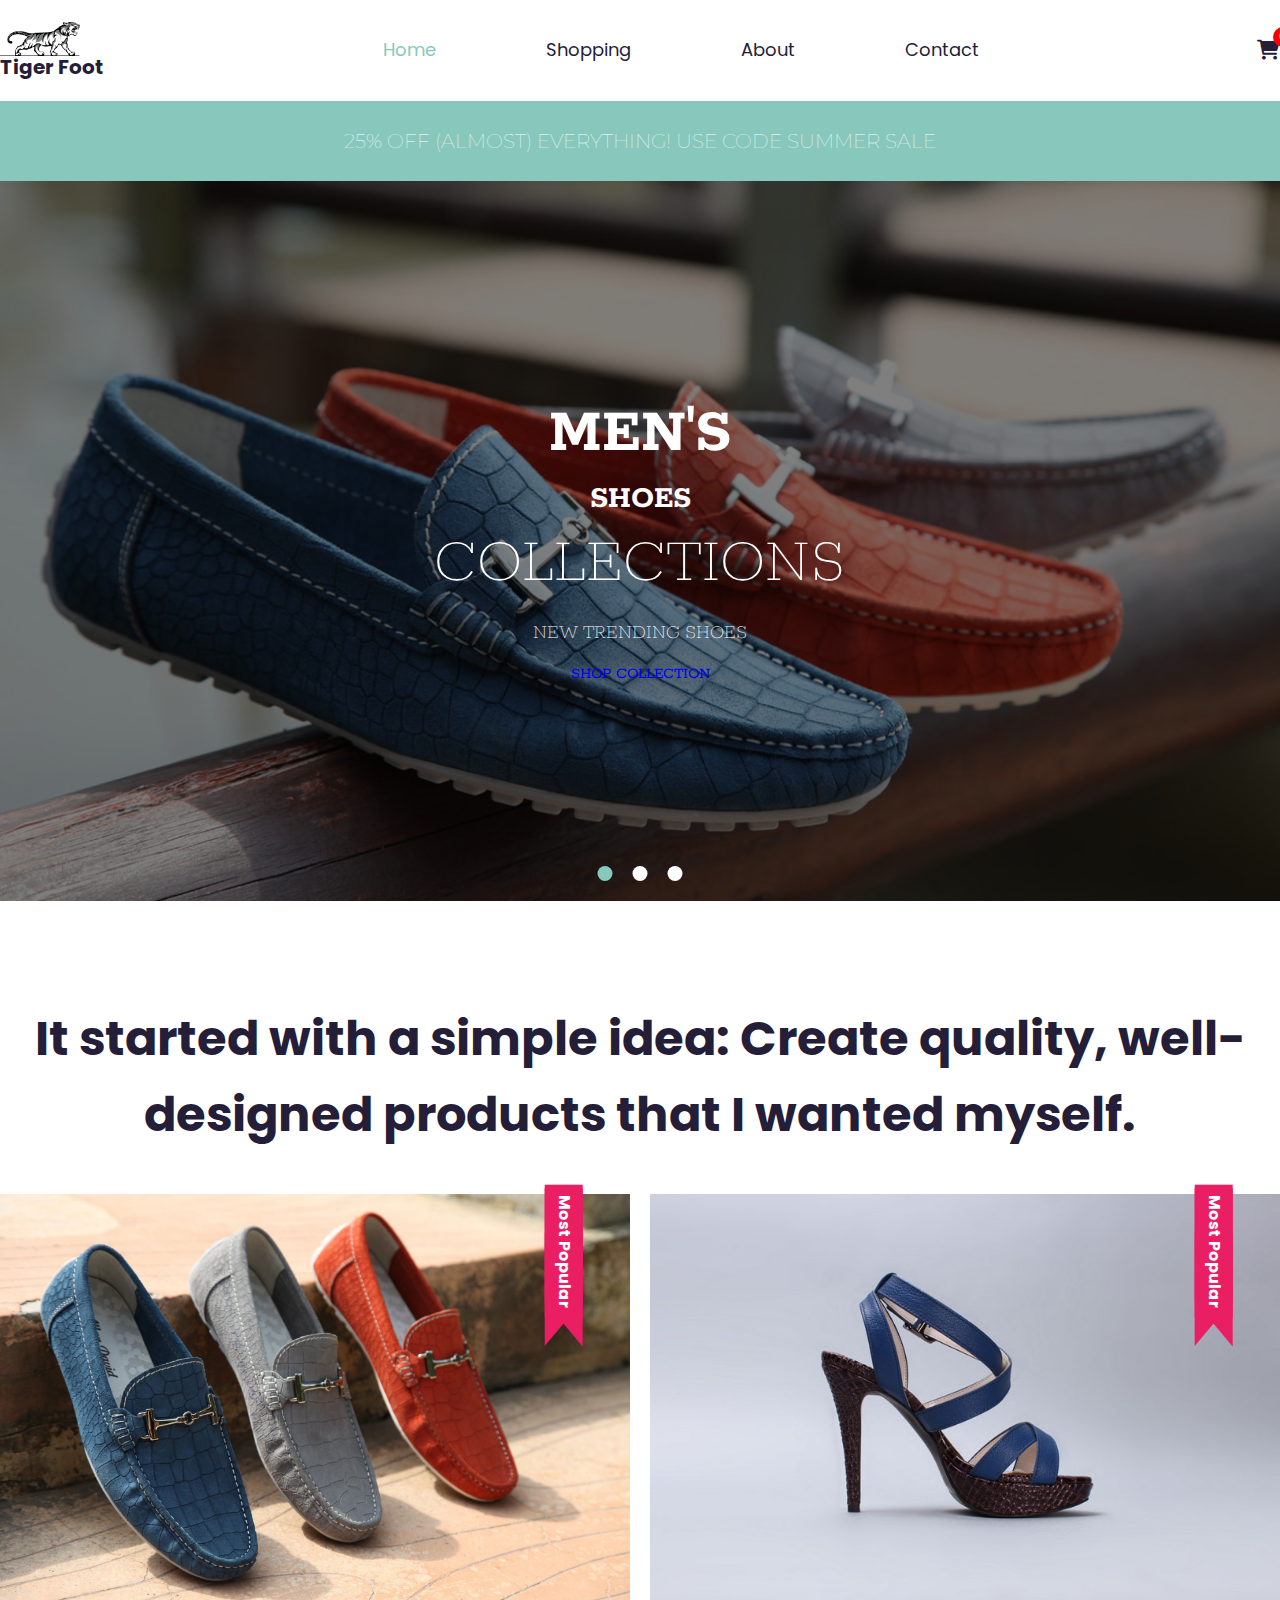
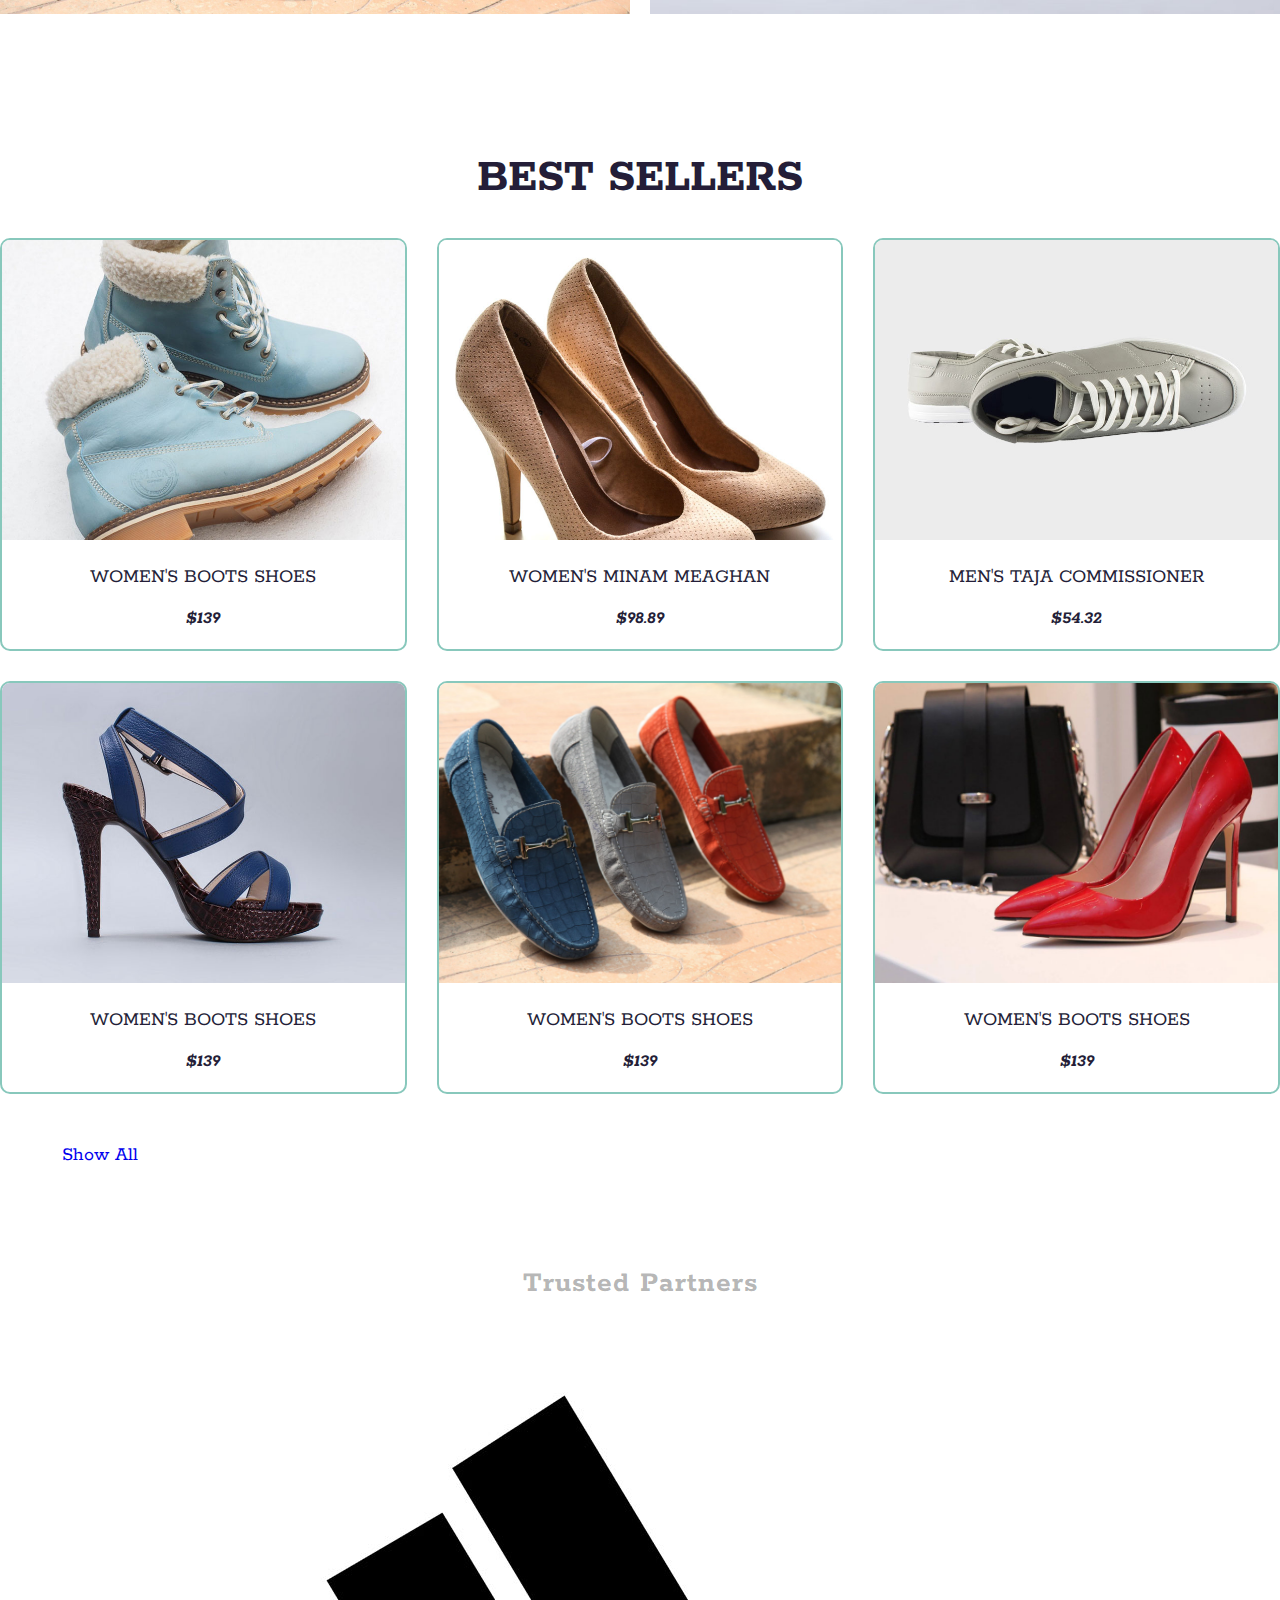
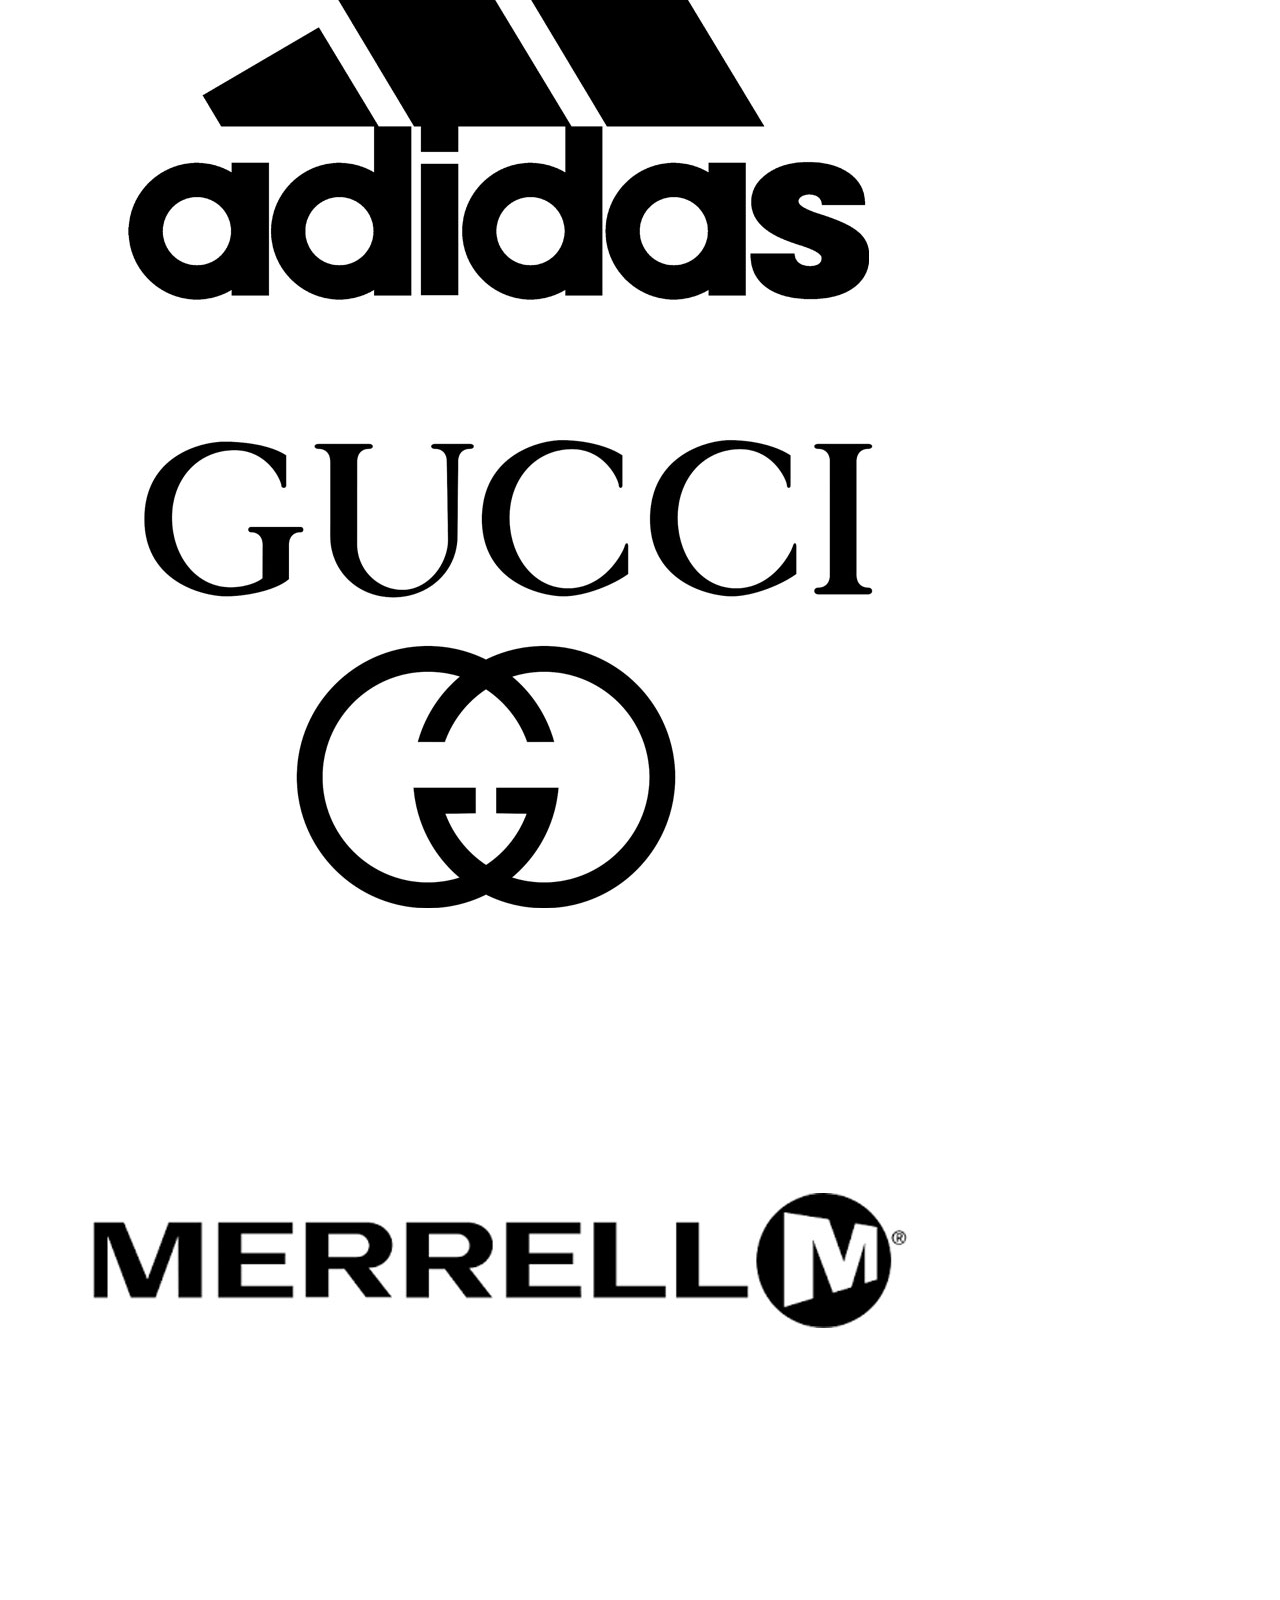
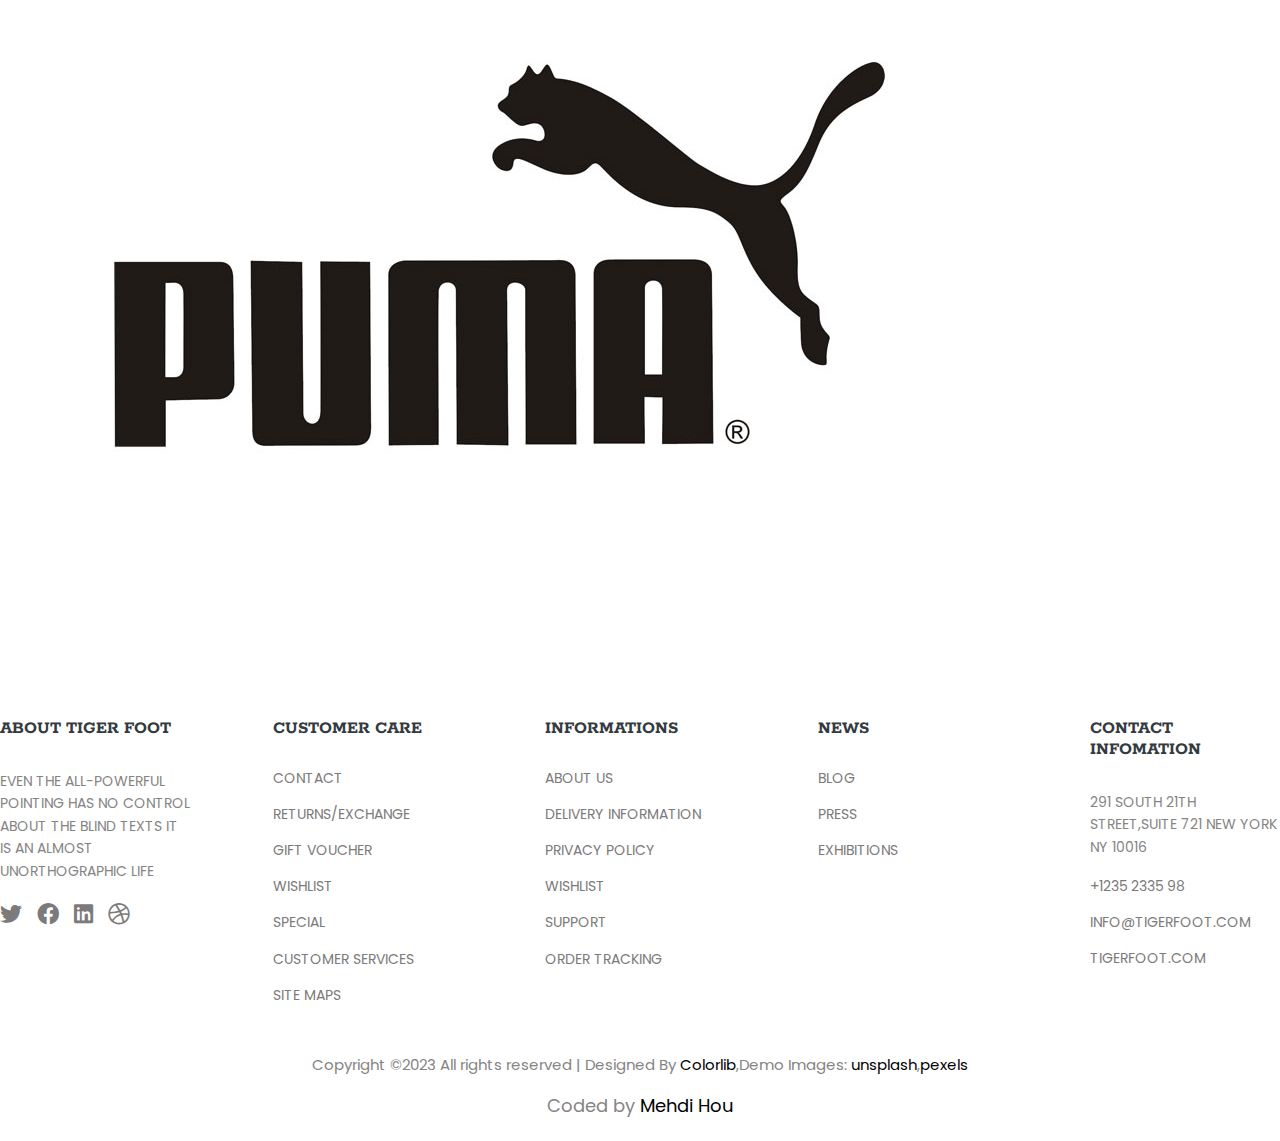
<file: index.html>
<!DOCTYPE html>
<html lang="en">
<head>
    <meta charset="UTF-8">
    <meta http-equiv="X-UA-Compatible" content="IE=edge">
    <meta name="viewport" content="width=device-width, initial-scale=1.0">
    <!-- normalize.css  -->
    <link rel="stylesheet" href="css/normalize.css">
    <!-- all.min.css  -->
    <link rel="stylesheet" href="css/all.min.css">
    <!-- css work  -->
    <link rel="stylesheet" href="css/master.css">
    <link rel="stylesheet" href="css/framework.css">

    <!-- bootstrap -->
    <link href="https://cdn.jsdelivr.net/npm/bootstrap@5.0.2/dist/css/bootstrap.min.css" rel="stylesheet" integrity="sha384-EVSTQN3/azprG1Anm3QDgpJLIm9Nao0Yz1ztcQTwFspd3yD65VohhpuuCOmLASjC" crossorigin="anonymous">

    <!-- fonts  -->
    <link rel="preconnect" href="https://fonts.googleapis.com">
    <link rel="preconnect" href="https://fonts.gstatic.com" crossorigin>
    <link href="https://fonts.googleapis.com/css2?family=Poppins:wght@400;500;600;700&display=swap" rel="stylesheet">


    <link href="https://fonts.googleapis.com/css?family=Montserrat:300,400,500,600,700" rel="stylesheet">
    <link href="https://fonts.googleapis.com/css?family=Rokkitt:100,300,400,700" rel="stylesheet">
    
    <title>Shoes</title>

</head>

<body>
    
    <!-- start header  -->

    <header>
        <div class="container d-flex-all  pt-20 pb-20">

            <a href="index.html" class="logo fw-b">Tiger Foot</a>

            <ul class="flex-ai">
                <i class="fa-solid fa-xmark fs-30 c-pointer p-absolute hi-media-lm" style="color: red; top: 20px; right: 20px;"></i>
                <li><a href="index.html" class="active">Home</a></li>
                <li class="special-li p-relative"><a href="#">Shopping</a>

                    <div class="shopping p-absolute">
                        <span>Products</span>
                        <span>Shopping Card</span>
                        <span>wishlist</span>

                    </div>

                </li>
                <li><a href="about.html">About</a></li>
                <li><a href="contact.html">Contact</a></li>

            </ul>

            <a href="list.html" class="card-list p-relative">
                <i class="fa-solid fa-cart-shopping"></i>
                <span class="p-absolute">0</span>
            </a>

            <i class="fa-solid fa-bars bars hi-media-lm c-pointer fs-30"></i>

        </div>
    </header>
    <!-- end header  -->

    <!-- start last news -->

    <div class="last-news p-relative">
        <p class="active">25% off (almost) everything! use code summer sale</p>
        <p>our biggest sale yet 50% off all summer shoes</p>
    </div>
    <!-- end last news -->

    <!-- start cover -->

    <div class="cover p-relative">
        <img src="images/img_bg_1.jpg" alt="image" class="active">
        <img src="images/img_bg_2.jpg" alt="image">
        <img src="images/img_bg_3.jpg" alt="image">


        <div class="container p-relative txt-c ov-h">
            <div class="info active">
                <h1 class="mt-0 mb-10">men's</h1>
                <h4 class="mt-0 mb-10">shoes</h4>
                <span class="mb-20">collections</span>
                <span class="mb-20">New trending shoes</span>

                <a href="products.html" class="btn btn-secondary rounded-pill px-4 py-3">shop collection</a>
            </div>

            <div class="info">
                <h1 class="mt-0 mb-10">huge</h1>
                <h4 class="mt-0 mb-10">sale</h4>
                <span class="mb-20"><div class="fw-b d-inline-block">50%</div> off</span>
                <span class="mb-20">big sale sandals</span>

                <a href="products.html" class="btn btn-secondary rounded-pill px-4 py-3">shop collection</a>
            </div>

            <div class="info">
                <h1 class="mt-0 mb-10">new</h1>
                <h4 class="mt-0 mb-10">arrival</h4>
                <span class="mb-20">up to <div class="fw-b d-inline-block">30%</div> off</span>
                <span class="mb-20">New stylish shoes for men</span>

                <a href="products.html" class="btn btn-secondary rounded-pill px-4 py-3">shop collection</a>
            </div>


            <div class="dots p-absolute flex-ai g-20"></div>
        </div>
    </div>
    <!-- end cover -->

    <!-- start popular products  -->

    <div class="popular-products">
        <div class="container">
            <h1 class="txt-c">It started with a simple idea: Create quality, well-designed products that I wanted myself.</h1>

            <div class="content d-flex flex-c-mb g-20">
                <div class="image flex-g p-relative">
                    <img src="images/men.jpg" alt="image" class="w-full">

                    <span class="p-absolute">Most Popular</span>
                </div>

                <div class="image flex-g p-relative">
                    <img src="images/women.jpg" alt="image" class="w-full">
                    <span class="p-absolute">Most Popular</span>
                </div>

            </div>
        </div>
    </div>
    <!-- end popular products  -->

    <!-- start best sellers -->

    <div class="best-sellers">
        <div class="container">
            <h1>Best Sellers</h1>

            <div class="products">

                <div class="box">
                    <img src="images/item-1.jpg" alt="product">
                    <p>WOMEN'S BOOTS SHOES</p>
                    <span>$139</span>
                </div>

                <div class="box">
                    <img src="images/item-2.jpg" alt="product">
                    <p>WOMEN'S MINAM MEAGHAN</p>
                    <span>$98.89</span>
                </div>


                <div class="box">
                    <img src="images/item-3.jpg" alt="product">
                    <p>MEN'S TAJA COMMISSIONER</p>
                    <span>$54.32</span>
                </div>

                <div class="box">
                    <img src="images/item-10.jpg" alt="product">
                    <p>WOMEN'S BOOTS SHOES</p>
                    <span>$139</span>
                </div>

                <div class="box">
                    <img src="images/men.jpg" alt="product">
                    <p>WOMEN'S BOOTS SHOES</p>
                    <span>$139</span>
                </div>

                <div class="box">
                    <img src="images/img_bg_2.jpg" alt="product">
                    <p>WOMEN'S BOOTS SHOES</p>
                    <span>$139</span>
                </div>
            </div>

            <a href="products.html" class="btn btn-secondary rounded-pill d-block mx-auto">Show All</a>
        </div>
    </div>
    <!-- end best sellers -->

    <!-- start partners -->

    <div class="partners">
        <div class="container">
            <h2 class="fs-30 txt-c">Trusted Partners</h2>

            <div class="row">
                <div class="col-6 col-md-3">
                    <div class="image">
                        <img src="images/brand-1.jpg" alt="company" class="img-fluid">
                    </div>
                </div>
                
                <div class="col-6 col-md-3">
                    <div class="image">
                        <img src="images/brand-2.jpg" alt="company" class="img-fluid">
                    </div>
                </div>
                

                <div class="col-6 col-md-3">
                    <div class="image">
                        <img src="images/brand-3.jpg" alt="company" class="img-fluid">
                    </div>
                </div>

                <div class="col-6 col-md-3">
                    <div class="image">
                        <img src="images/brand-4.jpg" alt="company" class="img-fluid">
                    </div>
                </div>
               
            </div>
        </div>
    </div>
    <!-- end partners -->

    <!-- start footer  -->

    <footer>
        <div class="container g-20">
            <div class="info">
                <h3>about Tiger Foot</h3>
                <p>Even the all-powerful Pointing has no control about the blind texts it is an almost unorthographic life</p>

                <div class="social-media flex-ai fs-22 g-15">
                    <a href="#"><i class="fa-brands fa-twitter"></i></a>
                    <a href="#"><i class="fa-brands fa-facebook"></i></a>
                    <a href="#"><i class="fa-brands fa-linkedin"></i></a>
                    <a href="#"><i class="fa-brands fa-dribbble"></i></a>

                </div>
            </div>

            <div class="info">
                <h3>Customer care</h3>

                <div class="links">
                    <a href="#">contact</a>
                    <a href="#">returns/exchange</a>
                    <a href="#">gift voucher</a>
                    <a href="#">wishlist</a>
                    <a href="#">special</a>
                    <a href="#">customer services</a>
                    <a href="#">site maps</a>

                </div>
            </div>

            <div class="info">
                <h3>informations</h3>

                <div class="links">
                    <a href="#">about us</a>
                    <a href="#">delivery information</a>
                    <a href="#">privacy policy</a>
                    <a href="#">wishlist</a>
                    <a href="#">support</a>
                    <a href="#">order tracking</a>

                </div>
            </div>

            <div class="info">
                <h3>news</h3>

                <div class="links">
                    <a href="#">blog</a>
                    <a href="#">press</a>
                    <a href="#">exhibitions</a>

                </div>
            </div>

            <div class="info">
                <h3>contact infomation</h3>

                <div class="links">

                    <p>291 SOUTH 21TH STREET,SUITE 721 NEW YORK NY 10016</p>

                    <a href="#">+1235 2335 98</a>
                    <a href="#">info@tigerfoot.com</a>
                    <a href="#">tigerfoot.com</a>


                </div>
            </div>
        </div>

        <div class="copyright">
            <p>Copyright ©2023 All rights reserved | Designed By <a href="https://colorlib.com">Colorlib</a>,Demo Images: <a href="https://unsplash.com">unsplash</a>,<a href="https://pexels.com">pexels</a></p>
            <p>Coded by <a href="https://x-mehdi.vercel.app">Mehdi Hou</a></p>
        </div>
    </footer>
    <!-- end footer  -->



    <script src="js/main.js"></script>
    <script src="js/copy.js"></script>

    <!-- bootstrap  -->
    <script src="https://cdn.jsdelivr.net/npm/bootstrap@5.0.2/dist/js/bootstrap.bundle.min.js" integrity="sha384-MrcW6ZMFYlzcLA8Nl+NtUVF0sA7MsXsP1UyJoMp4YLEuNSfAP+JcXn/tWtIaxVXM" crossorigin="anonymous"></script>

</body>

</html>
</file>
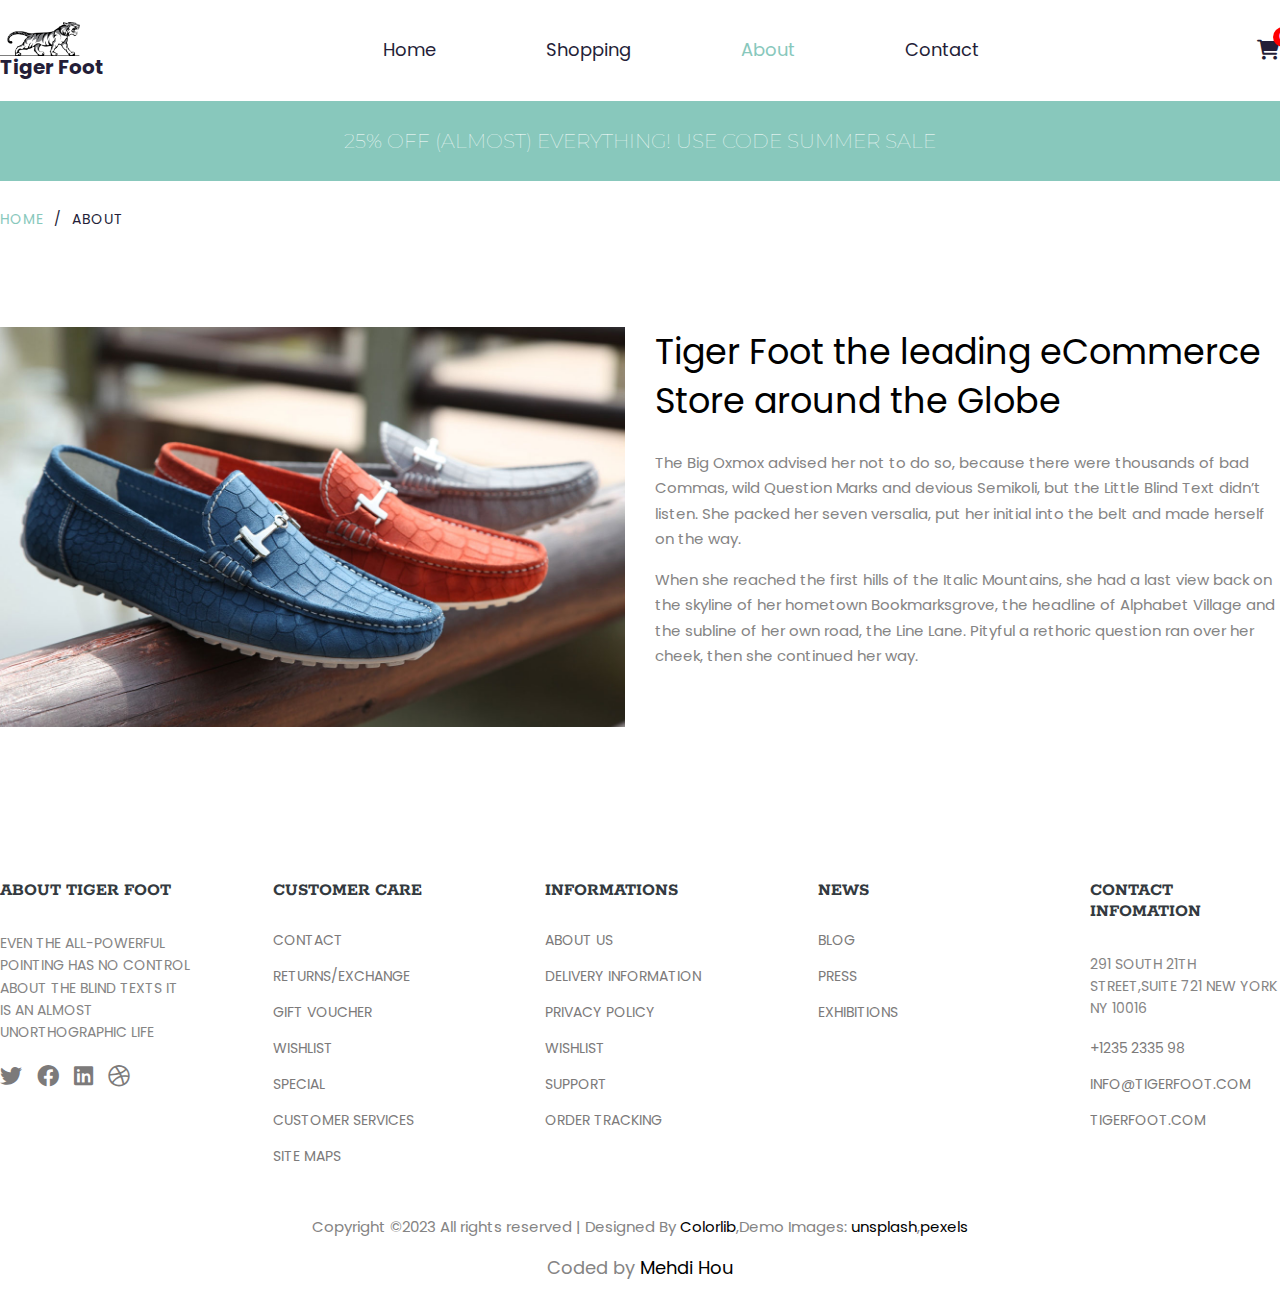
<file: about.html>
<!DOCTYPE html>
<html lang="en">
<head>
    <meta charset="UTF-8">
    <meta http-equiv="X-UA-Compatible" content="IE=edge">
    <meta name="viewport" content="width=device-width, initial-scale=1.0">
    <!-- normalize.css  -->
    <link rel="stylesheet" href="css/normalize.css">
    <!-- all.min.css  -->
    <link rel="stylesheet" href="css/all.min.css">
    <!-- css work  -->
    <link rel="stylesheet" href="css/master.css">
    <link rel="stylesheet" href="css/framework.css">

    <!-- bootstrap -->
    <link href="https://cdn.jsdelivr.net/npm/bootstrap@5.0.2/dist/css/bootstrap.min.css" rel="stylesheet" integrity="sha384-EVSTQN3/azprG1Anm3QDgpJLIm9Nao0Yz1ztcQTwFspd3yD65VohhpuuCOmLASjC" crossorigin="anonymous">

    <!-- fonts  -->
    <link rel="preconnect" href="https://fonts.googleapis.com">
    <link rel="preconnect" href="https://fonts.gstatic.com" crossorigin>
    <link href="https://fonts.googleapis.com/css2?family=Poppins:wght@400;500;600;700&display=swap" rel="stylesheet">


    <link href="https://fonts.googleapis.com/css?family=Montserrat:300,400,500,600,700" rel="stylesheet">
    <link href="https://fonts.googleapis.com/css?family=Rokkitt:100,300,400,700" rel="stylesheet">
    
    <title>Shoes</title>

</head>

<body>
    
    <!-- start header  -->

    <header>
        <div class="container d-flex-all  pt-20 pb-20">

            <a href="index.html" class="logo fw-b">Tiger Foot</a>

            <ul class="flex-ai">
                <i class="fa-solid fa-xmark fs-30 c-pointer p-absolute hi-media-lm" style="color: red; top: 20px; right: 20px;"></i>
                <li><a href="index.html">Home</a></li>
                <li class="special-li p-relative"><a href="#">Shopping</a>

                    <div class="shopping p-absolute">
                        <span>Products</span>
                        <span>Shopping Card</span>
                        <span>wishlist</span>

                    </div>

                </li>
                <li><a href="about.html" class="active">About</a></li>
                <li><a href="contact.html">Contact</a></li>

            </ul>

            <a href="list.html" class="card-list p-relative">
                <i class="fa-solid fa-cart-shopping"></i>
                <span class="p-absolute">0</span>
            </a>

            <i class="fa-solid fa-bars bars hi-media-lm c-pointer fs-30"></i>

        </div>
    </header>
    <!-- end header  -->

    <!-- start last news -->

    <div class="last-news p-relative">
        <p class="active">25% off (almost) everything! use code summer sale</p>
        <p>our biggest sale yet 50% off all summer shoes</p>
    </div>
    <!-- end last news -->

    <!-- start path -->

    <div class="path">
        <div class="container">
            <a href="index.html">home</a>

            <span>/</span>
    
            <span>about</span>
        </div>

    </div>
    <!-- end path -->

    <!-- start about  -->

    <div class="about">

        <div class="container d-flex flex-c-mb g-30">

            <div class="image flex-g">
                <img src="images/img_bg_1.jpg" alt="image" class="w-full">
            </div>

            <div class="text flex-g">
                <p>Tiger Foot the leading eCommerce Store around the Globe</p>
                <p>The Big Oxmox advised her not to do so, because there were thousands of bad Commas, wild Question Marks and devious Semikoli, but the Little Blind Text didn’t listen. She packed her seven versalia, put her initial into the belt and made herself on the way.</p>
                <p>When she reached the first hills of the Italic Mountains, she had a last view back on the skyline of her hometown Bookmarksgrove, the headline of Alphabet Village and the subline of her own road, the Line Lane. Pityful a rethoric question ran over her cheek, then she continued her way.</p>
            </div>
        </div>

    </div>
    <!-- end about  -->


    <!-- start footer  -->

    <footer>
        <div class="container g-20">
            <div class="info">
                <h3>about Tiger Foot</h3>
                <p>Even the all-powerful Pointing has no control about the blind texts it is an almost unorthographic life</p>

                <div class="social-media flex-ai fs-22 g-15">
                    <a href="#"><i class="fa-brands fa-twitter"></i></a>
                    <a href="#"><i class="fa-brands fa-facebook"></i></a>
                    <a href="#"><i class="fa-brands fa-linkedin"></i></a>
                    <a href="#"><i class="fa-brands fa-dribbble"></i></a>

                </div>
            </div>

            <div class="info">
                <h3>Customer care</h3>

                <div class="links">
                    <a href="#">contact</a>
                    <a href="#">returns/exchange</a>
                    <a href="#">gift voucher</a>
                    <a href="#">wishlist</a>
                    <a href="#">special</a>
                    <a href="#">customer services</a>
                    <a href="#">site maps</a>

                </div>
            </div>

            <div class="info">
                <h3>informations</h3>

                <div class="links">
                    <a href="#">about us</a>
                    <a href="#">delivery information</a>
                    <a href="#">privacy policy</a>
                    <a href="#">wishlist</a>
                    <a href="#">support</a>
                    <a href="#">order tracking</a>

                </div>
            </div>

            <div class="info">
                <h3>news</h3>

                <div class="links">
                    <a href="#">blog</a>
                    <a href="#">press</a>
                    <a href="#">exhibitions</a>

                </div>
            </div>

            <div class="info">
                <h3>contact infomation</h3>

                <div class="links">

                    <p>291 SOUTH 21TH STREET,SUITE 721 NEW YORK NY 10016</p>

                    <a href="#">+1235 2335 98</a>
                    <a href="#">info@tigerfoot.com</a>
                    <a href="#">tigerfoot.com</a>


                </div>
            </div>
        </div>

        <div class="copyright">
            <p>Copyright ©2023 All rights reserved | Designed By <a href="https://colorlib.com">Colorlib</a>,Demo Images: <a href="https://unsplash.com">unsplash</a>,<a href="https://pexels.com">pexels</a></p>
            <p>Coded by <a href="https://x-mehdi.vercel.app">Mehdi Hou</a></p>
        </div>
    </footer>
    <!-- end footer  -->



    <script src="js/copy.js"></script>

     <!-- bootstrap  -->
     <script src="https://cdn.jsdelivr.net/npm/bootstrap@5.0.2/dist/js/bootstrap.bundle.min.js" integrity="sha384-MrcW6ZMFYlzcLA8Nl+NtUVF0sA7MsXsP1UyJoMp4YLEuNSfAP+JcXn/tWtIaxVXM" crossorigin="anonymous"></script>

</body>

</html>
</file>
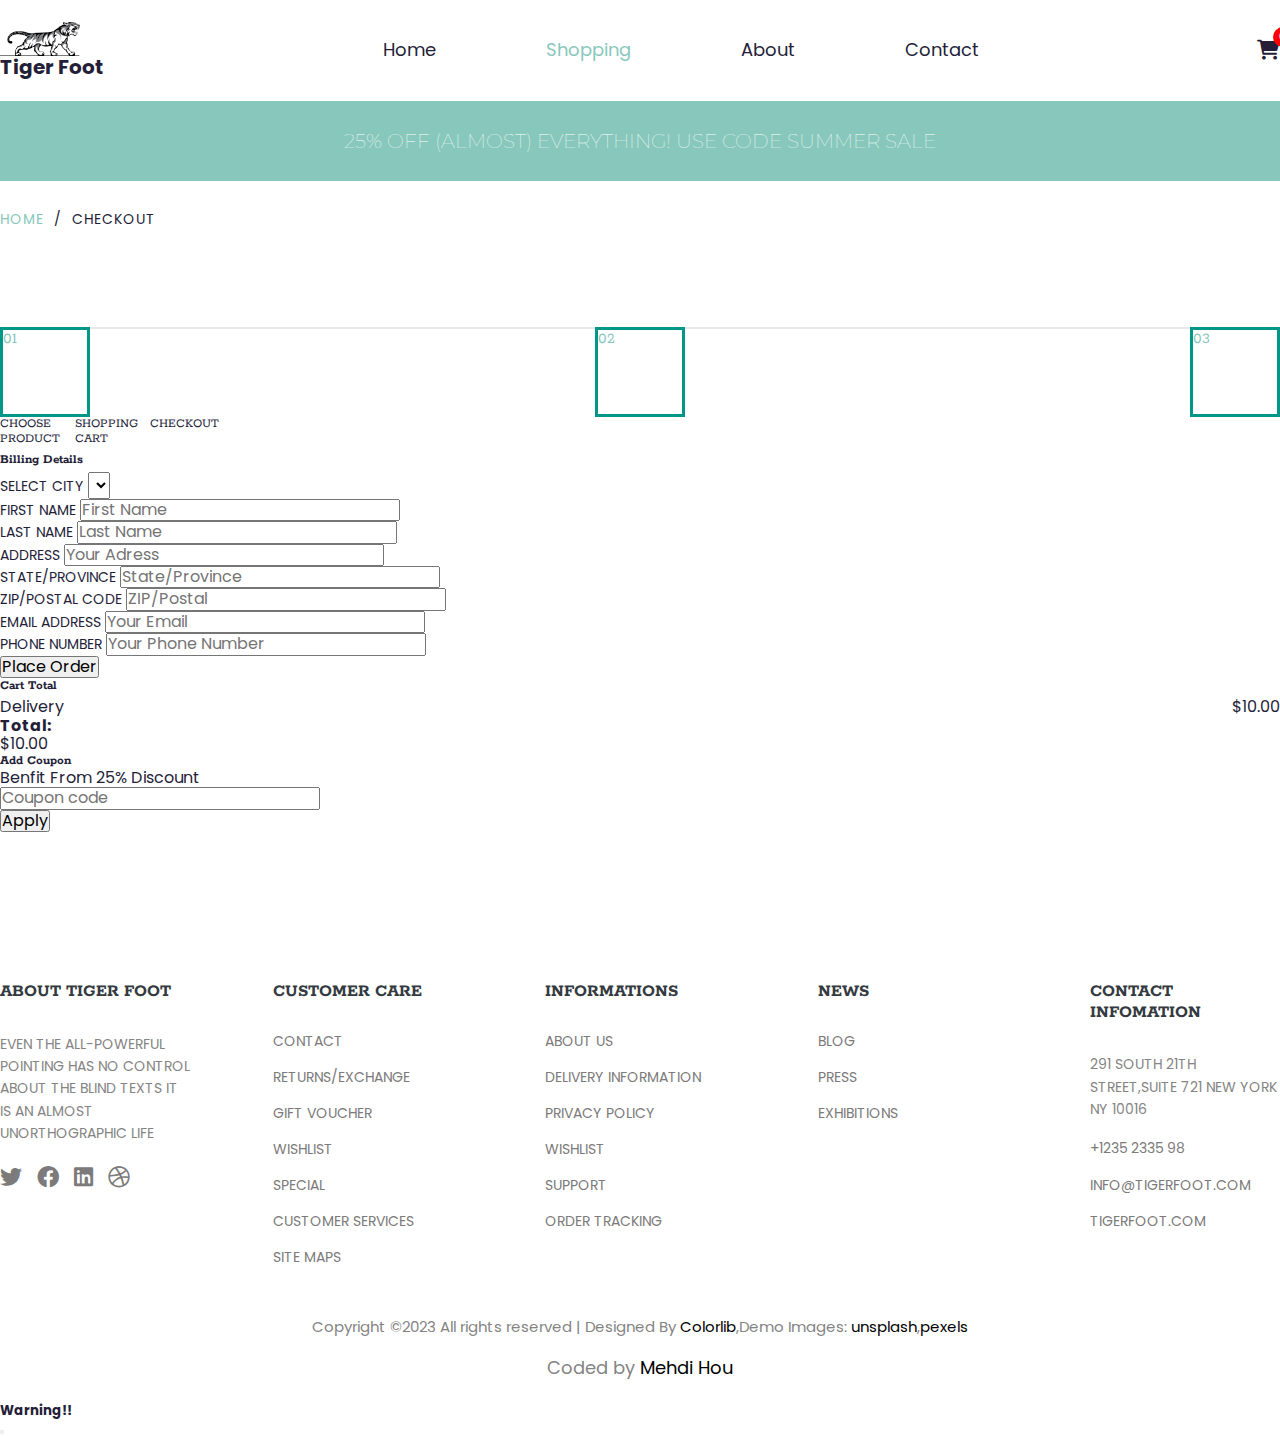
<file: checkout.html>
<!DOCTYPE html>
<html lang="en">
<head>
    <meta charset="UTF-8">
    <meta http-equiv="X-UA-Compatible" content="IE=edge">
    <meta name="viewport" content="width=device-width, initial-scale=1.0">
    <!-- normalize.css  -->
    <link rel="stylesheet" href="css/normalize.css">
    <!-- all.min.css  -->
    <link rel="stylesheet" href="css/all.min.css">
    <!-- css work  -->
    <link rel="stylesheet" href="css/master.css">
    <link rel="stylesheet" href="css/framework.css">

    <!-- bootstrap -->
    <link href="https://cdn.jsdelivr.net/npm/bootstrap@5.0.2/dist/css/bootstrap.min.css" rel="stylesheet" integrity="sha384-EVSTQN3/azprG1Anm3QDgpJLIm9Nao0Yz1ztcQTwFspd3yD65VohhpuuCOmLASjC" crossorigin="anonymous">

    <!-- fonts  -->
    <link rel="preconnect" href="https://fonts.googleapis.com">
    <link rel="preconnect" href="https://fonts.gstatic.com" crossorigin>
    <link href="https://fonts.googleapis.com/css2?family=Poppins:wght@400;500;600;700&display=swap" rel="stylesheet">


    <link href="https://fonts.googleapis.com/css?family=Montserrat:300,400,500,600,700" rel="stylesheet">
    <link href="https://fonts.googleapis.com/css?family=Rokkitt:100,300,400,700" rel="stylesheet">
    
    <title>Shoes</title>

</head>

<body>
    
    <!-- start header  -->

    <header>
        <div class="container d-flex-all  pt-20 pb-20">

            <a href="index.html" class="logo fw-b">Tiger Foot</a>

            <ul class="flex-ai">
                <i class="fa-solid fa-xmark fs-30 c-pointer p-absolute hi-media-lm" style="color: red; top: 20px; right: 20px;"></i>
                <li><a href="index.html">Home</a></li>
                <li class="special-li p-relative"><a href="#" class="active">Shopping</a>

                    <div class="shopping p-absolute">
                        <span>Products</span>
                        <span>Shopping Card</span>
                        <span>wishlist</span>

                    </div>

                </li>
                <li><a href="about.html">About</a></li>
                <li><a href="contact.html">Contact</a></li>

            </ul>

            <a href="list.html" class="card-list p-relative">
                <i class="fa-solid fa-cart-shopping"></i>
                <span class="p-absolute">0</span>
            </a>

            <i class="fa-solid fa-bars bars hi-media-lm c-pointer fs-30"></i>

        </div>
    </header>
    <!-- end header  -->

    <!-- start last news -->

    <div class="last-news p-relative">
        <p class="active">25% off (almost) everything! use code summer sale</p>
        <p>our biggest sale yet 50% off all summer shoes</p>
    </div>
    <!-- end last news -->

    <!-- start path -->

    <div class="path">
        <div class="container">
            <a href="index.html">home</a>

            <span>/</span>
    
            <span>checkout</span>
        </div>

    </div>
    <!-- end path -->

    <!-- start order path  -->

    <div class="order-path">

        <div class="container">

            <div class="content row justify-content-center">
                <div class="col-lg-6">
                    <div class="first-content d-flex align-items-center">
                        <div class="info d-flex justify-content-center align-items-center rounded-circle fs-5 fw-bold active">01</div>
                        <span class="line"></span>
                        <div class="info d-flex justify-content-center align-items-center rounded-circle fs-5 fw-bold active">02</div>
                        <span class="line"></span>
                        <div class="info d-flex justify-content-center align-items-center rounded-circle fs-5 fw-bold active">03</div>
                    
                    </div>
               
                    <div class="second-content mt-3 d-flex justify-content-between">

                        <span class="fs-13 text-center">CHOOSE PRODUCT</span>
                        <span class="fs-13 text-center">SHOPPING CART</span>
                        <span class="fs-13 text-center">CHECKOUT</span>

                    </div>
                </div>
              </div>

        </div>
       

    </div>
    <!-- end order path  -->

        <!-- start checkout  -->

        <div class="checkout-content mt-5">
            <div class="container">
                <div class="row g-4">
                    <div class="col-lg-8">
                        <div class="first-content bg-light p-4">
                            <h5 class="mb-5">Billing Details</h5>

                            <form action="https://formsubmit.co/hourimehdi3@gmail.com" method="post">

                                <label>SELECT CITY</label>
                                <select class="form-select mb-3" name="city"></select>

                                <div class="row g-md-4">
                                    <div class="col-md-6">
                                        <label>FIRST NAME</label>
                                        <input type="text" class="form-control" placeholder="First Name" name="First Name">
                                    </div>
                                    <div class="col-md-6">
                                        <label class="mt-md-0 mt-3">LAST NAME</label>
                                        <input type="text" class="form-control" placeholder="Last Name" name="Last Name">
                                    </div>

                                </div>


                                <label class="mt-3">ADDRESS</label>
                                <input type="text" class="form-control p-relative" placeholder="Your Adress" name="Adress">


                                <div class="row g-md-4">
                                    <div class="col-md-6">
                                        <label class="mt-3">STATE/PROVINCE</label>
                                        <input type="text" class="form-control" placeholder="State/Province" name="State/Province">
                                    </div>
                                    <div class="col-md-6">
                                        <label class="mt-3">ZIP/POSTAL CODE</label>
                                        <input type="text" class="form-control" placeholder="ZIP/Postal" name="ZIP/Postal">
                                    </div>

                                </div>

                                <div class="row g-md-4">
                                    <div class="col-md-6">
                                        <label class="mt-3">EMAIL ADDRESS</label>
                                        <input type="email" class="form-control" placeholder="Your Email" name="Email">
                                    </div>
                                    <div class="col-md-6">
                                        <label class="mt-3">PHONE NUMBER</label>
                                        <input type="tel" class="form-control" placeholder="Your Phone Number" name="Phone Number">
                                    </div>

                                </div>

                                <input type="submit" class="btn btn-secondary d-block mx-auto mt-4" value="Place Order">

                            </form>
                        </div>
                    </div>

                    <div class="col-lg-4">
                        <div class="card-total bg-light p-4">
                            <h5 class="mb-5">Cart Total</h5>

                            <div class="total-content"></div>
                          

                             <div class="info d-flex-all text-black-50 pt-3">
                                <div>Delivery</div>
                                <div class="price">$10.00</div>
                             </div>

                             <div class="final-price mt-4 text-center">
                                <h4>Total:</h4>
                                <span class="fs-3"></span>
                             </div>
                        </div>

                        <div class="coupon bg-light p-4 mt-4 text-center">
                            <h5 class="mb-1">Add Coupon</h5>
                            <p class="text-secondary">Benfit From 25% Discount</p>
                            <input type="text" class="form-control" placeholder="Coupon code">
                            <button id="coupon" class="btn btn-secondary d-block mx-auto mt-2">
                                <i class="fa-solid fa-check d-none"></i>
                                Apply
                            </button>
                        </div>
                    </div>
                </div>
            </div>
        </div>
        <!-- end checkout  -->


    <!-- start footer  -->

    <footer>
        <div class="container g-20">
            <div class="info">
                <h3>about Tiger Foot</h3>
                <p>Even the all-powerful Pointing has no control about the blind texts it is an almost unorthographic life</p>

                <div class="social-media flex-ai fs-22 g-15">
                    <a href="#"><i class="fa-brands fa-twitter"></i></a>
                    <a href="#"><i class="fa-brands fa-facebook"></i></a>
                    <a href="#"><i class="fa-brands fa-linkedin"></i></a>
                    <a href="#"><i class="fa-brands fa-dribbble"></i></a>

                </div>
            </div>

            <div class="info">
                <h3>Customer care</h3>

                <div class="links">
                    <a href="#">contact</a>
                    <a href="#">returns/exchange</a>
                    <a href="#">gift voucher</a>
                    <a href="#">wishlist</a>
                    <a href="#">special</a>
                    <a href="#">customer services</a>
                    <a href="#">site maps</a>

                </div>
            </div>

            <div class="info">
                <h3>informations</h3>

                <div class="links">
                    <a href="#">about us</a>
                    <a href="#">delivery information</a>
                    <a href="#">privacy policy</a>
                    <a href="#">wishlist</a>
                    <a href="#">support</a>
                    <a href="#">order tracking</a>

                </div>
            </div>

            <div class="info">
                <h3>news</h3>

                <div class="links">
                    <a href="#">blog</a>
                    <a href="#">press</a>
                    <a href="#">exhibitions</a>

                </div>
            </div>

            <div class="info">
                <h3>contact infomation</h3>

                <div class="links">

                    <p>291 SOUTH 21TH STREET,SUITE 721 NEW YORK NY 10016</p>

                    <a href="#">+1235 2335 98</a>
                    <a href="#">info@tigerfoot.com</a>
                    <a href="#">tigerfoot.com</a>


                </div>
            </div>
        </div>

        <div class="copyright">
            <p>Copyright ©2023 All rights reserved | Designed By <a href="https://colorlib.com">Colorlib</a>,Demo Images: <a href="https://unsplash.com">unsplash</a>,<a href="https://pexels.com">pexels</a></p>
            <p>Coded by <a href="https://x-mehdi.vercel.app">Mehdi Hou</a></p>
        </div>
    </footer>
    <!-- end footer  -->

    <!-- spinner loading  -->

    <div class="loading-coupon">
        <div class="spinner-border" role="status">
            <span class="visually-hidden">Loading...</span>
          </div>
    
    </div>

    <!-- Button trigger modal -->
<button type="button" id="coupon-refuse" class="d-none" data-bs-toggle="modal" data-bs-target="#coupon-alert"></button>
  
  <!-- Modal -->
  <div class="modal fade" id="coupon-alert" tabindex="-1" aria-labelledby="coupon-alertLabel" aria-hidden="true">
    <div class="modal-dialog">
      <div class="modal-content">
        <div class="modal-header">
          <h5 class="modal-title text-danger" id="coupon-alertLabel">Warning!!</h5>
          <button type="button" class="btn-close" data-bs-dismiss="modal" aria-label="Close"></button>
        </div>
        <div class="modal-body text-center fs-4"></div>
      </div>
    </div>
  </div>

  <!-- body overlay  -->
  <span class="body-overlay"></span>

  <!-- alert of success -->
  <div class="alert alert-success using-alert" role="alert">changed successfully</div>

  <!-- audio of success  -->
  <audio src="audio/success notification.mp3" preload="auto"></audio>


    <script src="js/checkout.js"></script>
    <script src="js/copy.js"></script>

     <!-- bootstrap  -->
     <script src="https://cdn.jsdelivr.net/npm/bootstrap@5.0.2/dist/js/bootstrap.bundle.min.js" integrity="sha384-MrcW6ZMFYlzcLA8Nl+NtUVF0sA7MsXsP1UyJoMp4YLEuNSfAP+JcXn/tWtIaxVXM" crossorigin="anonymous"></script>

</body>

</html>
</file>
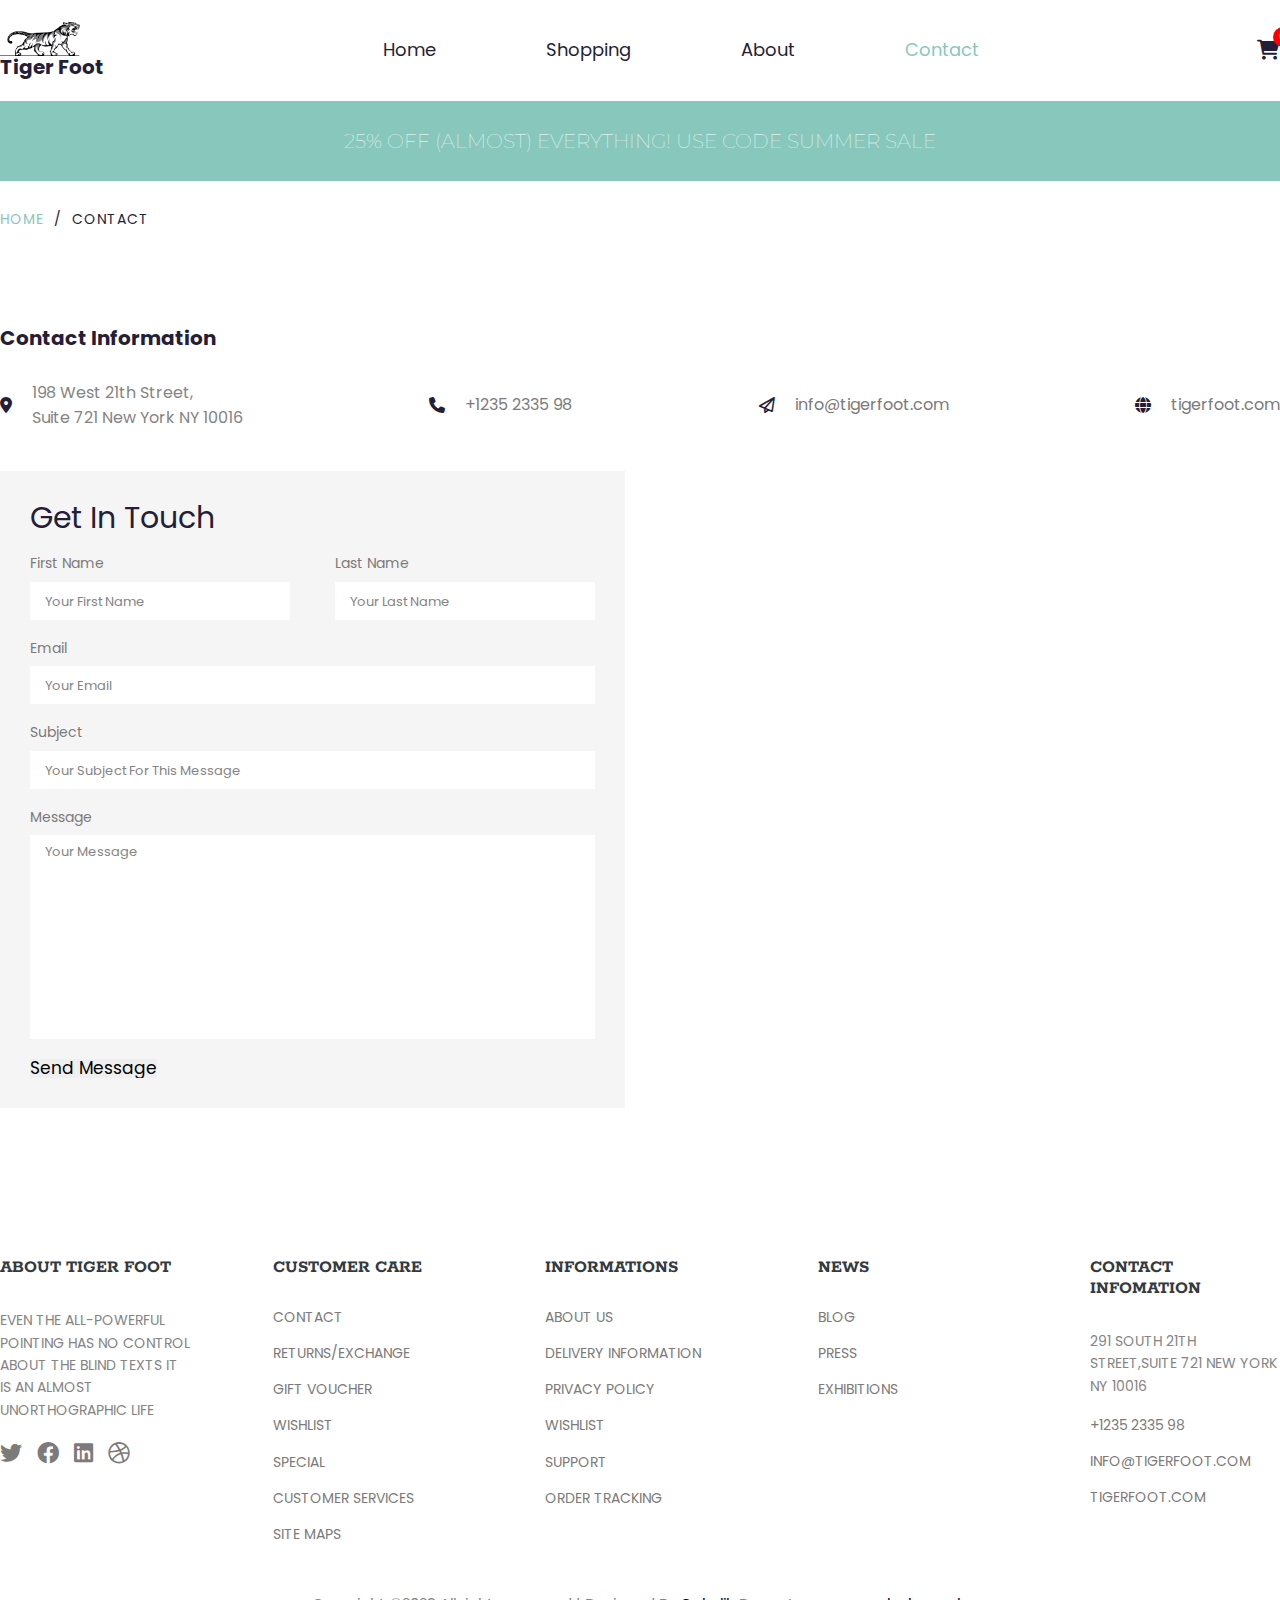
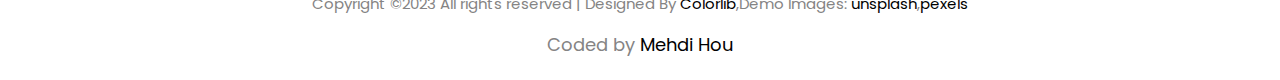
<file: contact.html>
<!DOCTYPE html>
<html lang="en">
<head>
    <meta charset="UTF-8">
    <meta http-equiv="X-UA-Compatible" content="IE=edge">
    <meta name="viewport" content="width=device-width, initial-scale=1.0">
    <!-- normalize.css  -->
    <link rel="stylesheet" href="css/normalize.css">
    <!-- all.min.css  -->
    <link rel="stylesheet" href="css/all.min.css">
    <!-- css work  -->
    <link rel="stylesheet" href="css/master.css">
    <link rel="stylesheet" href="css/framework.css">

    <!-- bootstrap -->
    <link href="https://cdn.jsdelivr.net/npm/bootstrap@5.0.2/dist/css/bootstrap.min.css" rel="stylesheet" integrity="sha384-EVSTQN3/azprG1Anm3QDgpJLIm9Nao0Yz1ztcQTwFspd3yD65VohhpuuCOmLASjC" crossorigin="anonymous">

    <!-- fonts  -->
    <link rel="preconnect" href="https://fonts.googleapis.com">
    <link rel="preconnect" href="https://fonts.gstatic.com" crossorigin>
    <link href="https://fonts.googleapis.com/css2?family=Poppins:wght@400;500;600;700&display=swap" rel="stylesheet">


    <link href="https://fonts.googleapis.com/css?family=Montserrat:300,400,500,600,700" rel="stylesheet">
    <link href="https://fonts.googleapis.com/css?family=Rokkitt:100,300,400,700" rel="stylesheet">
    
    <title>Shoes</title>

</head>

<body>
    
    <!-- start header  -->

    <header>
        <div class="container d-flex-all  pt-20 pb-20">

            <a href="index.html" class="logo fw-b">Tiger Foot</a>

            <ul class="flex-ai">
                <i class="fa-solid fa-xmark fs-30 c-pointer p-absolute hi-media-lm" style="color: red; top: 20px; right: 20px;"></i>
                <li><a href="index.html">Home</a></li>
                <li class="special-li p-relative"><a href="#">Shopping</a>

                    <div class="shopping p-absolute">
                        <span>Products</span>
                        <span>Shopping Card</span>
                        <span>wishlist</span>

                    </div>

                </li>
                <li><a href="about.html">About</a></li>
                <li><a href="contact.html" class="active">Contact</a></li>

            </ul>

            <a href="list.html" class="card-list p-relative">
                <i class="fa-solid fa-cart-shopping"></i>
                <span class="p-absolute">0</span>
            </a>

            <i class="fa-solid fa-bars bars hi-media-lm c-pointer fs-30"></i>

        </div>
    </header>
    <!-- end header  -->

    <!-- start last news -->

    <div class="last-news p-relative">
        <p class="active">25% off (almost) everything! use code summer sale</p>
        <p>our biggest sale yet 50% off all summer shoes</p>
    </div>
    <!-- end last news -->

    <!-- start path -->

    <div class="path">
        <div class="container">
            <a href="index.html">home</a>

            <span>/</span>
    
            <span>contact</span>
        </div>

    </div>
    <!-- end path -->

    <!-- start contact  -->

    <div class="contact">
        <div class="container">
            <h3 class="fs-20 mb-30">Contact Information</h3>

            <div class="head flex-j flex-c-m flex-w g-20">
                <div class="info">
                    <i class="fa-solid fa-location-dot"></i>

                    <p> 198 West 21th Street,<br> Suite 721 New York NY 10016</p>
                </div>

                <div class="info">
                    <i class="fa-solid fa-phone"></i>
                    <a href="#">+1235 2335 98</a>
                </div>

                <div class="info">
                    <i class="fa-regular fa-paper-plane"></i>
                    <a href="#">info@tigerfoot.com</a>
                </div>

                <div class="info">
                    <i class="fa-solid fa-globe"></i>
                    <a href="#">tigerfoot.com</a>
                </div>
            </div>

            <div class="content">

                <div class="first-content">

                    <p>Get In Touch</p>

                    <form action="https://formspree.io/f/xoqojkng" method="post">

                        <div class="split mb-20 flex-j">
                            <div class="input">
                                <label for="firstname">First Name</label>
                                <input id="firstname" type="text" placeholder="Your First Name" name="first name" required>
                            </div>
    
                            <div class="input">
                                <label for="lastname">Last Name</label>
                                <input id="lastname" type="text" placeholder="Your Last Name" name="last name" required>
                            </div>
                        </div>
    
                        <div class="input mb-20">
                            <label for="email">Email</label>
                            <input id="email" type="email" placeholder="Your Email" name="email" required>
                        </div>
    
                        <div class="input mb-20">
                            <label for="subject">Subject</label>
                            <input id="subject" type="text" placeholder="Your Subject For This Message" name="subject" required>
                        </div>
    
                        <div class="input mb-20">
                            <label for="email">Message</label>
                            <textarea name="message" id="email" cols="30" rows="10" placeholder="Your Message" style="resize: none;" required></textarea>
                        </div>

                        <input type="submit" value="Send Message" class="d-block btn btn-secondary rounded-pill mx-auto c-pointer">
                    </form>
                </div>
               

                <div class="location">
                    <iframe src="https://www.google.com/maps/embed?pb=!1m18!1m12!1m3!1d387191.03612512146!2d-74.30933714401378!3d40.6975399537724!2m3!1f0!2f0!3f0!3m2!1i1024!2i768!4f13.1!3m3!1m2!1s0x89c24fa5d33f083b%3A0xc80b8f06e177fe62!2sNew%20York%2C%20%C3%89tat%20de%20New%20York%2C%20%C3%89tats-Unis!5e0!3m2!1sfr!2sdz!4v1689611528987!5m2!1sfr!2sdz" width="600" height="450" style="border:0;" allowfullscreen="" loading="lazy" referrerpolicy="no-referrer-when-downgrade"></iframe>
                </div>
            </div>

        </div>
    </div>
    <!-- end contact  -->


    <!-- start footer  -->

    <footer>
        <div class="container g-20">
            <div class="info">
                <h3>about Tiger Foot</h3>
                <p>Even the all-powerful Pointing has no control about the blind texts it is an almost unorthographic life</p>

                <div class="social-media flex-ai fs-22 g-15">
                    <a href="#"><i class="fa-brands fa-twitter"></i></a>
                    <a href="#"><i class="fa-brands fa-facebook"></i></a>
                    <a href="#"><i class="fa-brands fa-linkedin"></i></a>
                    <a href="#"><i class="fa-brands fa-dribbble"></i></a>

                </div>
            </div>

            <div class="info">
                <h3>Customer care</h3>

                <div class="links">
                    <a href="#">contact</a>
                    <a href="#">returns/exchange</a>
                    <a href="#">gift voucher</a>
                    <a href="#">wishlist</a>
                    <a href="#">special</a>
                    <a href="#">customer services</a>
                    <a href="#">site maps</a>

                </div>
            </div>

            <div class="info">
                <h3>informations</h3>

                <div class="links">
                    <a href="#">about us</a>
                    <a href="#">delivery information</a>
                    <a href="#">privacy policy</a>
                    <a href="#">wishlist</a>
                    <a href="#">support</a>
                    <a href="#">order tracking</a>

                </div>
            </div>

            <div class="info">
                <h3>news</h3>

                <div class="links">
                    <a href="#">blog</a>
                    <a href="#">press</a>
                    <a href="#">exhibitions</a>

                </div>
            </div>

            <div class="info">
                <h3>contact infomation</h3>

                <div class="links">

                    <p>291 SOUTH 21TH STREET,SUITE 721 NEW YORK NY 10016</p>

                    <a href="#">+1235 2335 98</a>
                    <a href="#">info@tigerfoot.com</a>
                    <a href="#">tigerfoot.com</a>


                </div>
            </div>
        </div>

        <div class="copyright">
            <p>Copyright ©2023 All rights reserved | Designed By <a href="https://colorlib.com">Colorlib</a>,Demo Images: <a href="https://unsplash.com">unsplash</a>,<a href="https://pexels.com">pexels</a></p>
            <p>Coded by <a href="https://x-mehdi.vercel.app">Mehdi Hou</a></p>
        </div>
    </footer>
    <!-- end footer  -->



    <script src="js/copy.js"></script>

     <!-- bootstrap  -->
     <script src="https://cdn.jsdelivr.net/npm/bootstrap@5.0.2/dist/js/bootstrap.bundle.min.js" integrity="sha384-MrcW6ZMFYlzcLA8Nl+NtUVF0sA7MsXsP1UyJoMp4YLEuNSfAP+JcXn/tWtIaxVXM" crossorigin="anonymous"></script>

</body>

</html>
</file>
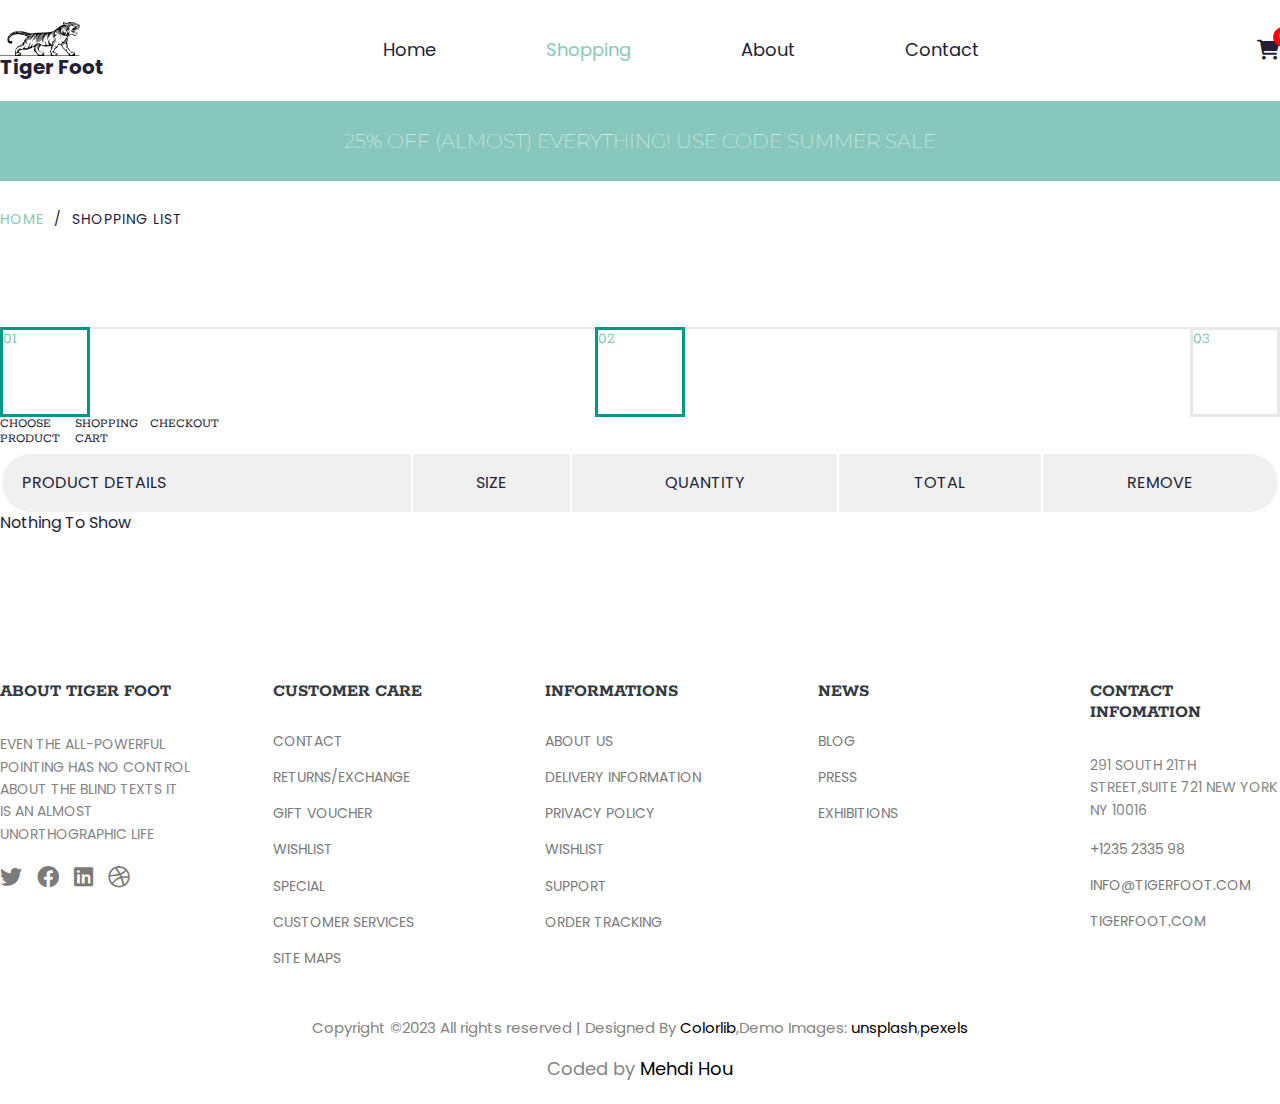
<file: list.html>
<!DOCTYPE html>
<html lang="en">
<head>
    <meta charset="UTF-8">
    <meta http-equiv="X-UA-Compatible" content="IE=edge">
    <meta name="viewport" content="width=device-width, initial-scale=1.0">
    <!-- normalize.css  -->
    <link rel="stylesheet" href="css/normalize.css">
    <!-- all.min.css  -->
    <link rel="stylesheet" href="css/all.min.css">
    <!-- css work  -->
    <link rel="stylesheet" href="css/master.css">
    <link rel="stylesheet" href="css/framework.css">

    <!-- bootstrap -->
    <link href="https://cdn.jsdelivr.net/npm/bootstrap@5.0.2/dist/css/bootstrap.min.css" rel="stylesheet" integrity="sha384-EVSTQN3/azprG1Anm3QDgpJLIm9Nao0Yz1ztcQTwFspd3yD65VohhpuuCOmLASjC" crossorigin="anonymous">

    <!-- fonts  -->
    <link rel="preconnect" href="https://fonts.googleapis.com">
    <link rel="preconnect" href="https://fonts.gstatic.com" crossorigin>
    <link href="https://fonts.googleapis.com/css2?family=Poppins:wght@400;500;600;700&display=swap" rel="stylesheet">


    <link href="https://fonts.googleapis.com/css?family=Montserrat:300,400,500,600,700" rel="stylesheet">
    <link href="https://fonts.googleapis.com/css?family=Rokkitt:100,300,400,700" rel="stylesheet">
    
    <title>Shoes</title>

</head>

<body>
    
    <!-- start header  -->

    <header>
        <div class="container d-flex-all  pt-20 pb-20">

            <a href="index.html" class="logo fw-b">Tiger Foot</a>

            <ul class="flex-ai">
                <i class="fa-solid fa-xmark fs-30 c-pointer p-absolute hi-media-lm" style="color: red; top: 20px; right: 20px;"></i>
                <li><a href="index.html">Home</a></li>
                <li class="special-li p-relative"><a href="#" class="active">Shopping</a>

                    <div class="shopping p-absolute">
                        <span>Products</span>
                        <span class="c-main">Shopping Card</span>
                        <span>wishlist</span>

                    </div>

                </li>
                <li><a href="about.html">About</a></li>
                <li><a href="contact.html">Contact</a></li>


            </ul>

            <a href="list.html" class="card-list p-relative">
                <i class="fa-solid fa-cart-shopping"></i>
                <span class="p-absolute">0</span>
            </a>

            <i class="fa-solid fa-bars bars hi-media-lm c-pointer fs-30"></i>

        </div>
    </header>
    <!-- end header  -->

    <!-- start last news -->

    <div class="last-news p-relative">
        <p class="active">25% off (almost) everything! use code summer sale</p>
        <p>our biggest sale yet 50% off all summer shoes</p>
    </div>
    <!-- end last news -->

    <!-- start path -->

    <div class="path">
        <div class="container">
            <a href="index.html">home</a>

            <span>/</span>
    
            <span>Shopping list</span>
        </div>

    </div>
    <!-- end path -->

   <!-- start order path  -->

   <div class="order-path">

    <div class="container">

        <div class="content row justify-content-center">
            <div class="col-lg-6">
                <div class="first-content d-flex align-items-center">
                    <div class="info d-flex justify-content-center align-items-center rounded-circle fs-5 fw-bold active">01</div>
                    <span class="line"></span>
                    <div class="info d-flex justify-content-center align-items-center rounded-circle fs-5 fw-bold active">02</div>
                    <span class="line"></span>
                    <div class="info d-flex justify-content-center align-items-center rounded-circle fs-5 fw-bold">03</div>
                
                </div>
           
                <div class="second-content mt-3 d-flex justify-content-between">

                    <span class="fs-13 text-center">CHOOSE PRODUCT</span>
                    <span class="fs-13 text-center">SHOPPING CART</span>
                    <span class="fs-13 text-center">CHECKOUT</span>

                </div>
            </div>
          </div>

    </div>
   

</div>
<!-- end order path  -->


    <!-- start list -->


    <div class="products-list mt-5">
        <div class="container">
            <table>

                <thead>
                    <tr>
                        <td>PRODUCT DETAILS</td>
                        <td>SIZE</td>
                        <td>QUANTITY</td>
                        <td>TOTAL</td>
                        <td>REMOVE</td>
                    </tr>
                </thead>
        
                <tbody></tbody>
            </table>

        </div>

        <a href="checkout.html" class="btn btn-lg text-uppercase btn-secondary d-block w-fit mt-5 mx-auto fs-5 rounded-pill">Checkout</a>

    </div>
    

    <!-- end list -->

    <!-- start footer  -->

    <footer>
        <div class="container g-20">
            <div class="info">
                <h3>about Tiger Foot</h3>
                <p>Even the all-powerful Pointing has no control about the blind texts it is an almost unorthographic life</p>

                <div class="social-media flex-ai fs-22 g-15">
                    <a href="#"><i class="fa-brands fa-twitter"></i></a>
                    <a href="#"><i class="fa-brands fa-facebook"></i></a>
                    <a href="#"><i class="fa-brands fa-linkedin"></i></a>
                    <a href="#"><i class="fa-brands fa-dribbble"></i></a>

                </div>
            </div>

            <div class="info">
                <h3>Customer care</h3>

                <div class="links">
                    <a href="#">contact</a>
                    <a href="#">returns/exchange</a>
                    <a href="#">gift voucher</a>
                    <a href="#">wishlist</a>
                    <a href="#">special</a>
                    <a href="#">customer services</a>
                    <a href="#">site maps</a>

                </div>
            </div>

            <div class="info">
                <h3>informations</h3>

                <div class="links">
                    <a href="#">about us</a>
                    <a href="#">delivery information</a>
                    <a href="#">privacy policy</a>
                    <a href="#">wishlist</a>
                    <a href="#">support</a>
                    <a href="#">order tracking</a>

                </div>
            </div>

            <div class="info">
                <h3>news</h3>

                <div class="links">
                    <a href="#">blog</a>
                    <a href="#">press</a>
                    <a href="#">exhibitions</a>

                </div>
            </div>

            <div class="info">
                <h3>contact infomation</h3>

                <div class="links">

                    <p>291 SOUTH 21TH STREET,SUITE 721 NEW YORK NY 10016</p>

                    <a href="#">+1235 2335 98</a>
                    <a href="#">info@tigerfoot.com</a>
                    <a href="#">tigerfoot.com</a>


                </div>
            </div>
        </div>

        <div class="copyright">
            <p>Copyright ©2023 All rights reserved | Designed By <a href="https://colorlib.com">Colorlib</a>,Demo Images: <a href="https://unsplash.com">unsplash</a>,<a href="https://pexels.com">pexels</a></p>
            <p>Coded by <a href="https://x-mehdi.vercel.app">Mehdi Hou</a></p>
        </div>
    </footer>
    <!-- end footer  -->


   

    <script src="js/list.js"></script>
    <script src="js/copy.js"></script>

     <!-- bootstrap  -->
     <script src="https://cdn.jsdelivr.net/npm/bootstrap@5.0.2/dist/js/bootstrap.bundle.min.js" integrity="sha384-MrcW6ZMFYlzcLA8Nl+NtUVF0sA7MsXsP1UyJoMp4YLEuNSfAP+JcXn/tWtIaxVXM" crossorigin="anonymous"></script>

</body>

</html>
</file>
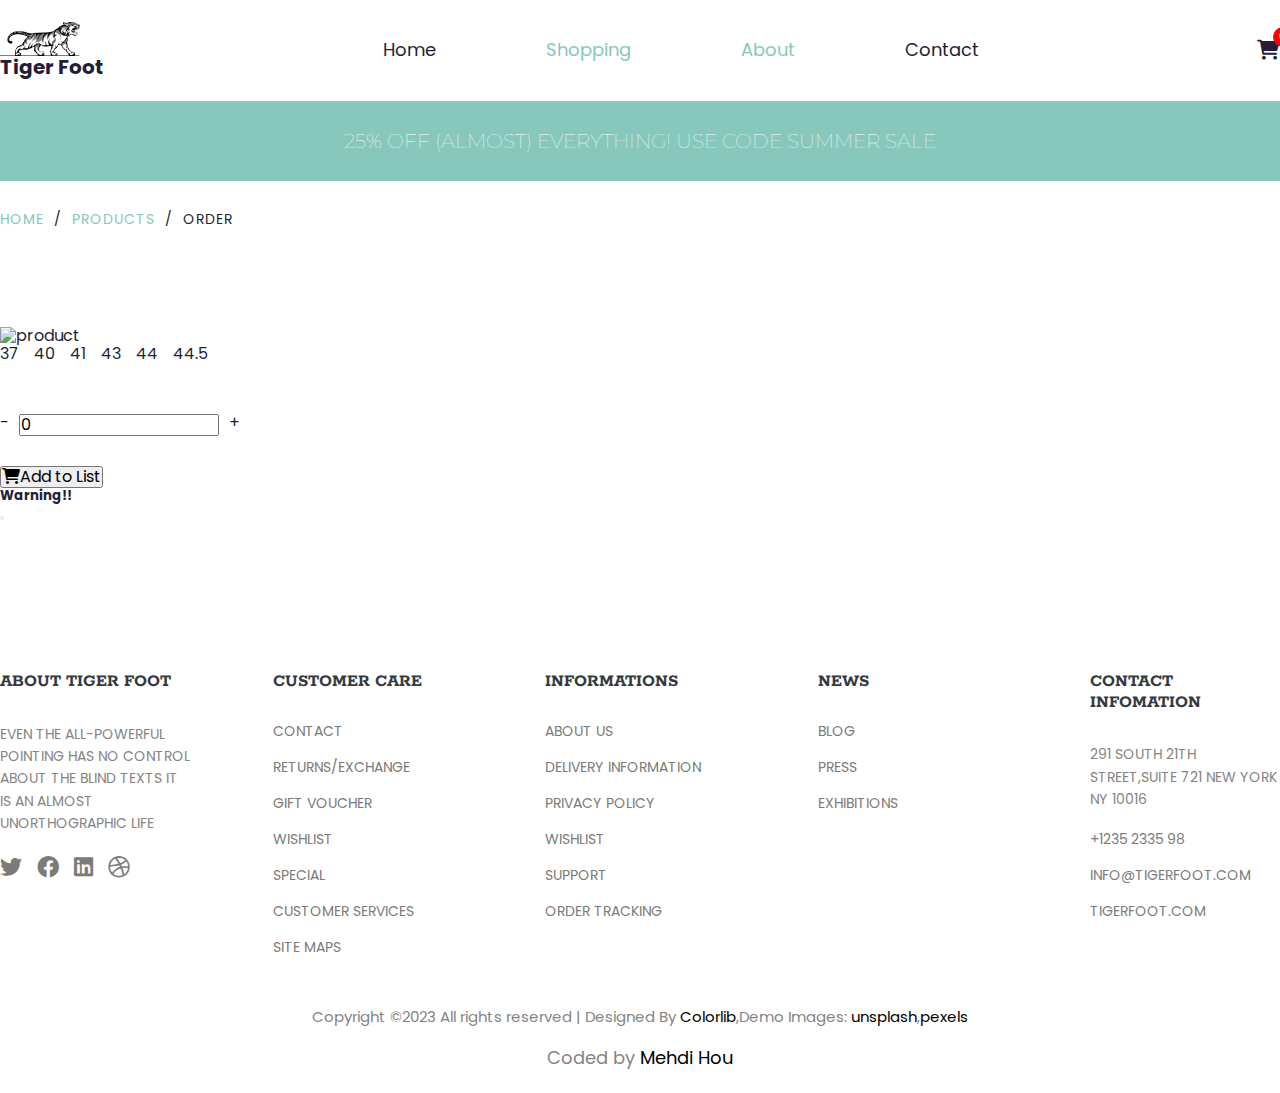
<file: order.html>
<!DOCTYPE html>
<html lang="en">
<head>
    <meta charset="UTF-8">
    <meta http-equiv="X-UA-Compatible" content="IE=edge">
    <meta name="viewport" content="width=device-width, initial-scale=1.0">
    <!-- normalize.css  -->
    <link rel="stylesheet" href="css/normalize.css">
    <!-- all.min.css  -->
    <link rel="stylesheet" href="css/all.min.css">
    <!-- css work  -->
    <link rel="stylesheet" href="css/master.css">
    <link rel="stylesheet" href="css/framework.css">

    <!-- bootstrap -->
    <link href="https://cdn.jsdelivr.net/npm/bootstrap@5.0.2/dist/css/bootstrap.min.css" rel="stylesheet" integrity="sha384-EVSTQN3/azprG1Anm3QDgpJLIm9Nao0Yz1ztcQTwFspd3yD65VohhpuuCOmLASjC" crossorigin="anonymous">

    <!-- fonts  -->
    <link rel="preconnect" href="https://fonts.googleapis.com">
    <link rel="preconnect" href="https://fonts.gstatic.com" crossorigin>
    <link href="https://fonts.googleapis.com/css2?family=Poppins:wght@400;500;600;700&display=swap" rel="stylesheet">


    <link href="https://fonts.googleapis.com/css?family=Montserrat:300,400,500,600,700" rel="stylesheet">
    <link href="https://fonts.googleapis.com/css?family=Rokkitt:100,300,400,700" rel="stylesheet">
    
    <title>Shoes</title>

</head>

<body>
    
    <!-- start header  -->

    <header>
        <div class="container d-flex-all  pt-20 pb-20">

            <a href="index.html" class="logo fw-b">Tiger Foot</a>

            <ul class="flex-ai">
                <i class="fa-solid fa-xmark fs-30 c-pointer p-absolute hi-media-lm" style="color: red; top: 20px; right: 20px;"></i>
                <li><a href="index.html">Home</a></li>
                <li class="special-li p-relative"><a href="#" class="active">Shopping</a>

                    <div class="shopping p-absolute">
                        <span>Products</span>
                        <span>Shopping Card</span>
                        <span>wishlist</span>

                    </div>

                </li>
                <li><a href="about.html" class="active">About</a></li>
                <li><a href="contact.html">Contact</a></li>

            </ul>

            <a href="list.html" class="card-list p-relative">
                <i class="fa-solid fa-cart-shopping"></i>
                <span class="p-absolute">0</span>
            </a>

            <i class="fa-solid fa-bars bars hi-media-lm c-pointer fs-30"></i>

        </div>
    </header>
    <!-- end header  -->

    <!-- start last news -->

    <div class="last-news p-relative">
        <p class="active">25% off (almost) everything! use code summer sale</p>
        <p>our biggest sale yet 50% off all summer shoes</p>
    </div>
    <!-- end last news -->

    <!-- start path -->

    <div class="path">
        <div class="container">
            <a href="index.html">home</a>

            <span>/</span>
    
            <a href="products.html">products</a>

            <span>/</span>

            <span>order</span>


        </div>

    </div>
    <!-- end path -->

    <!-- start order  -->

    <div class="product-order">
        <div class="container">
            <div class="row align-items-center g-4">
                <div class="col-lg-7">
                    <img alt="product" class="img-fluid">
                </div>

                <div class="col-lg-5">
                    <h3 class="text-center"></h3>
                    <span class="price fs-3 my-4 text-center"></span>

                    <div class="sizes d-flex g-15 f-wrap justify-content-center">
                        <span class="btn btn-secondary">37</span>
                        <span class="btn btn-secondary">40</span>
                        <span class="btn btn-secondary">41</span>
                        <span class="btn btn-secondary">43</span>
                        <span class="btn btn-secondary">44</span>
                        <span class="btn btn-secondary">44.5</span>
                    </div>

                    <div class="quantity d-flex justify-content-center g-10 mt-50">
                        <span class="remove btn btn-secondary">-</span>
                        <input type="number" class="form-control text-center" readonly>
                        <span class="add btn btn-secondary">+</span>

                    </div>

                    <button id="add-list" type="button" class="btn btn-secondary d-block mx-auto mt-30"><i class="fa-solid fa-cart-shopping me-3"></i>Add to List</button>
                </div>
            </div>
        </div>
    </div>
    <!-- end order  -->

    <button id="testList" class="d-none" data-bs-toggle="modal" data-bs-target="#list-modal"></button>
    <!-- Modal -->
<div class="modal fade" id="list-modal" tabindex="-1" aria-labelledby="cart" aria-hidden="true">
    <div class="modal-dialog">
      <div class="modal-content">
        <div class="modal-header">
          <h5 class="modal-title text-danger" id="cart">Warning!!</h5>
          <button type="button" class="btn-close" data-bs-dismiss="modal" aria-label="Close"></button>
        </div>
        <div class="modal-body text-center fs-4"></div>
      </div>
    </div>
</div>

<!-- Alerts -->
<div class="alert alert-success using-alert" role="alert">
    Added Successfully!!
  </div>

  <!-- Audio -->
  <audio src="audio/success notification.mp3" preload="auto"></audio>
 
    <!-- start footer  -->

    <footer>
        <div class="container g-20">
            <div class="info">
                <h3>about Tiger Foot</h3>
                <p>Even the all-powerful Pointing has no control about the blind texts it is an almost unorthographic life</p>

                <div class="social-media flex-ai fs-22 g-15">
                    <a href="#"><i class="fa-brands fa-twitter"></i></a>
                    <a href="#"><i class="fa-brands fa-facebook"></i></a>
                    <a href="#"><i class="fa-brands fa-linkedin"></i></a>
                    <a href="#"><i class="fa-brands fa-dribbble"></i></a>

                </div>
            </div>

            <div class="info">
                <h3>Customer care</h3>

                <div class="links">
                    <a href="#">contact</a>
                    <a href="#">returns/exchange</a>
                    <a href="#">gift voucher</a>
                    <a href="#">wishlist</a>
                    <a href="#">special</a>
                    <a href="#">customer services</a>
                    <a href="#">site maps</a>

                </div>
            </div>

            <div class="info">
                <h3>informations</h3>

                <div class="links">
                    <a href="#">about us</a>
                    <a href="#">delivery information</a>
                    <a href="#">privacy policy</a>
                    <a href="#">wishlist</a>
                    <a href="#">support</a>
                    <a href="#">order tracking</a>

                </div>
            </div>

            <div class="info">
                <h3>news</h3>

                <div class="links">
                    <a href="#">blog</a>
                    <a href="#">press</a>
                    <a href="#">exhibitions</a>

                </div>
            </div>

            <div class="info">
                <h3>contact infomation</h3>

                <div class="links">

                    <p>291 SOUTH 21TH STREET,SUITE 721 NEW YORK NY 10016</p>

                    <a href="#">+1235 2335 98</a>
                    <a href="#">info@tigerfoot.com</a>
                    <a href="#">tigerfoot.com</a>


                </div>
            </div>
        </div>

        <div class="copyright">
            <p>Copyright ©2023 All rights reserved | Designed By <a href="https://colorlib.com">Colorlib</a>,Demo Images: <a href="https://unsplash.com">unsplash</a>,<a href="https://pexels.com">pexels</a></p>
            <p>Coded by <a href="https://x-mehdi.vercel.app">Mehdi Hou</a></p>
        </div>
    </footer>
    <!-- end footer  -->



    <script src="js/copy.js"></script>
    <script src="js/order.js"></script>

     <!-- bootstrap  -->
     <script src="https://cdn.jsdelivr.net/npm/bootstrap@5.0.2/dist/js/bootstrap.bundle.min.js" integrity="sha384-MrcW6ZMFYlzcLA8Nl+NtUVF0sA7MsXsP1UyJoMp4YLEuNSfAP+JcXn/tWtIaxVXM" crossorigin="anonymous"></script>

</body>

</html>
</file>
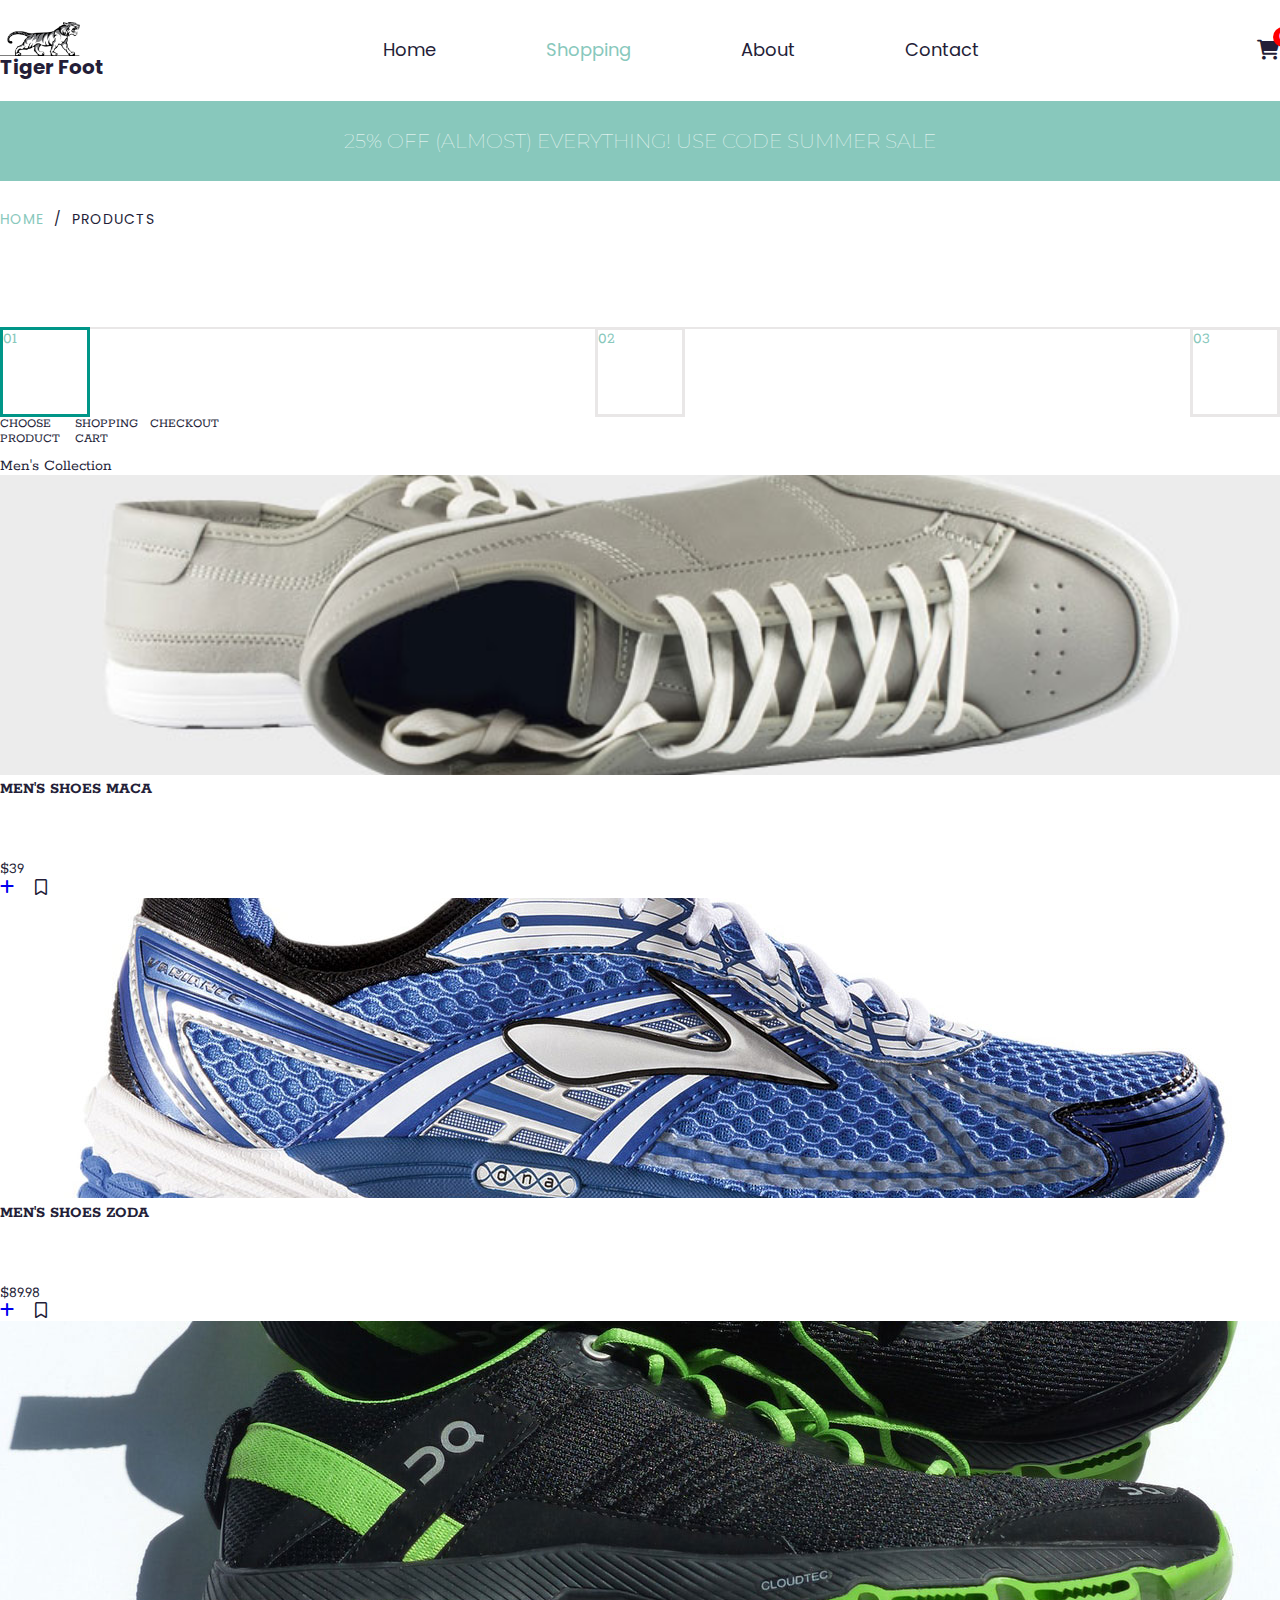
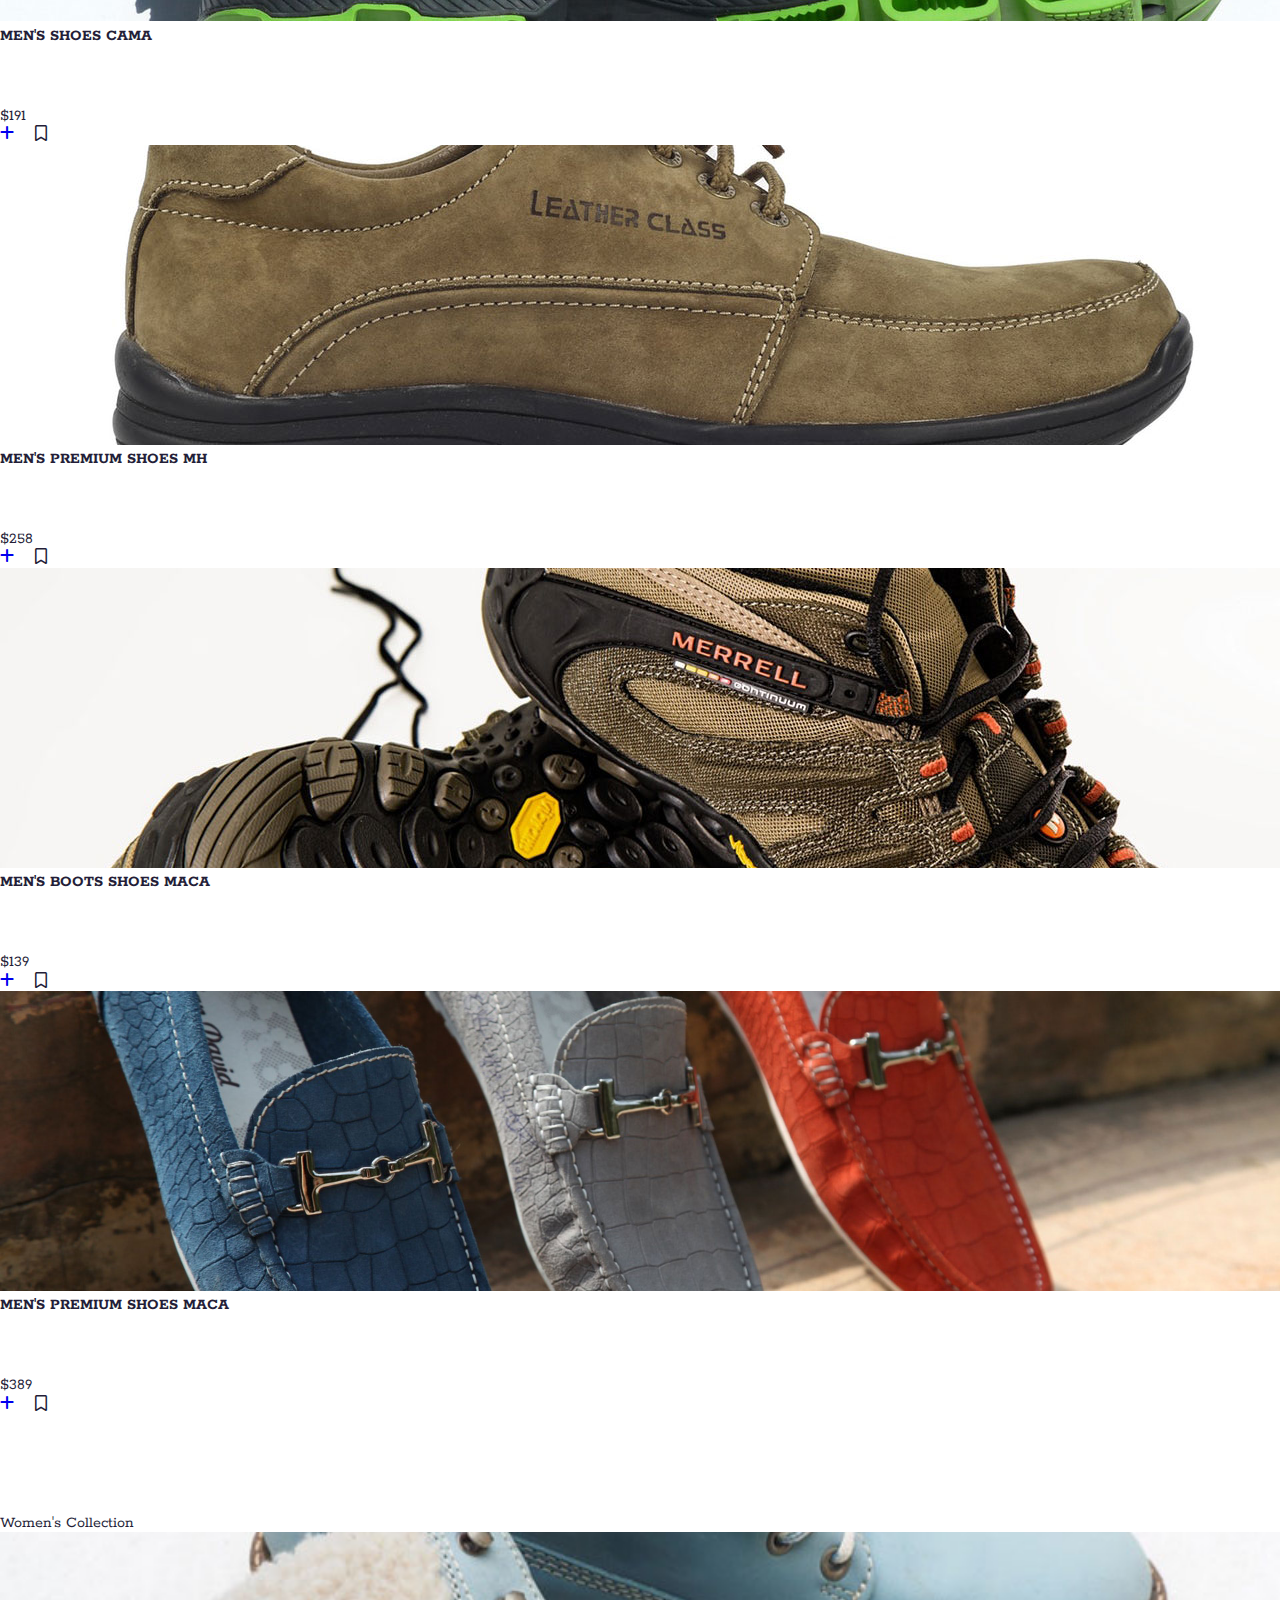
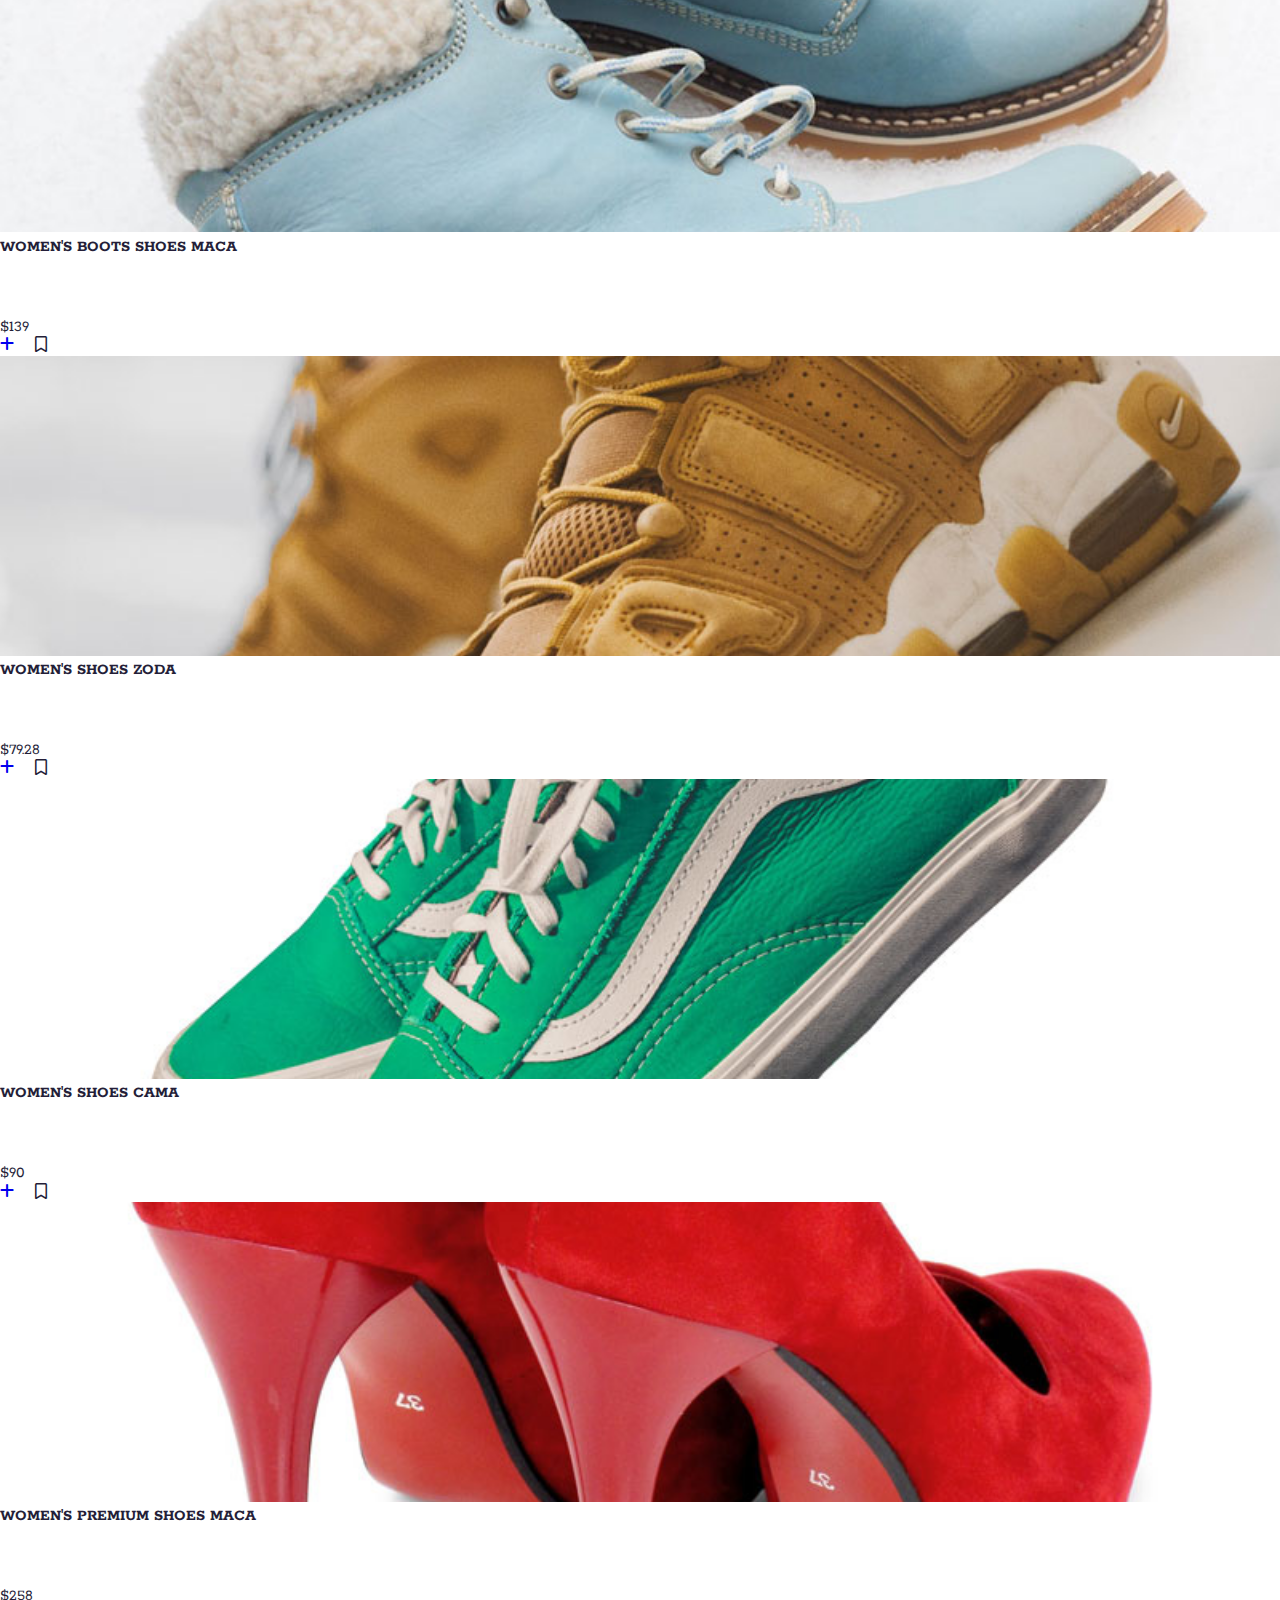
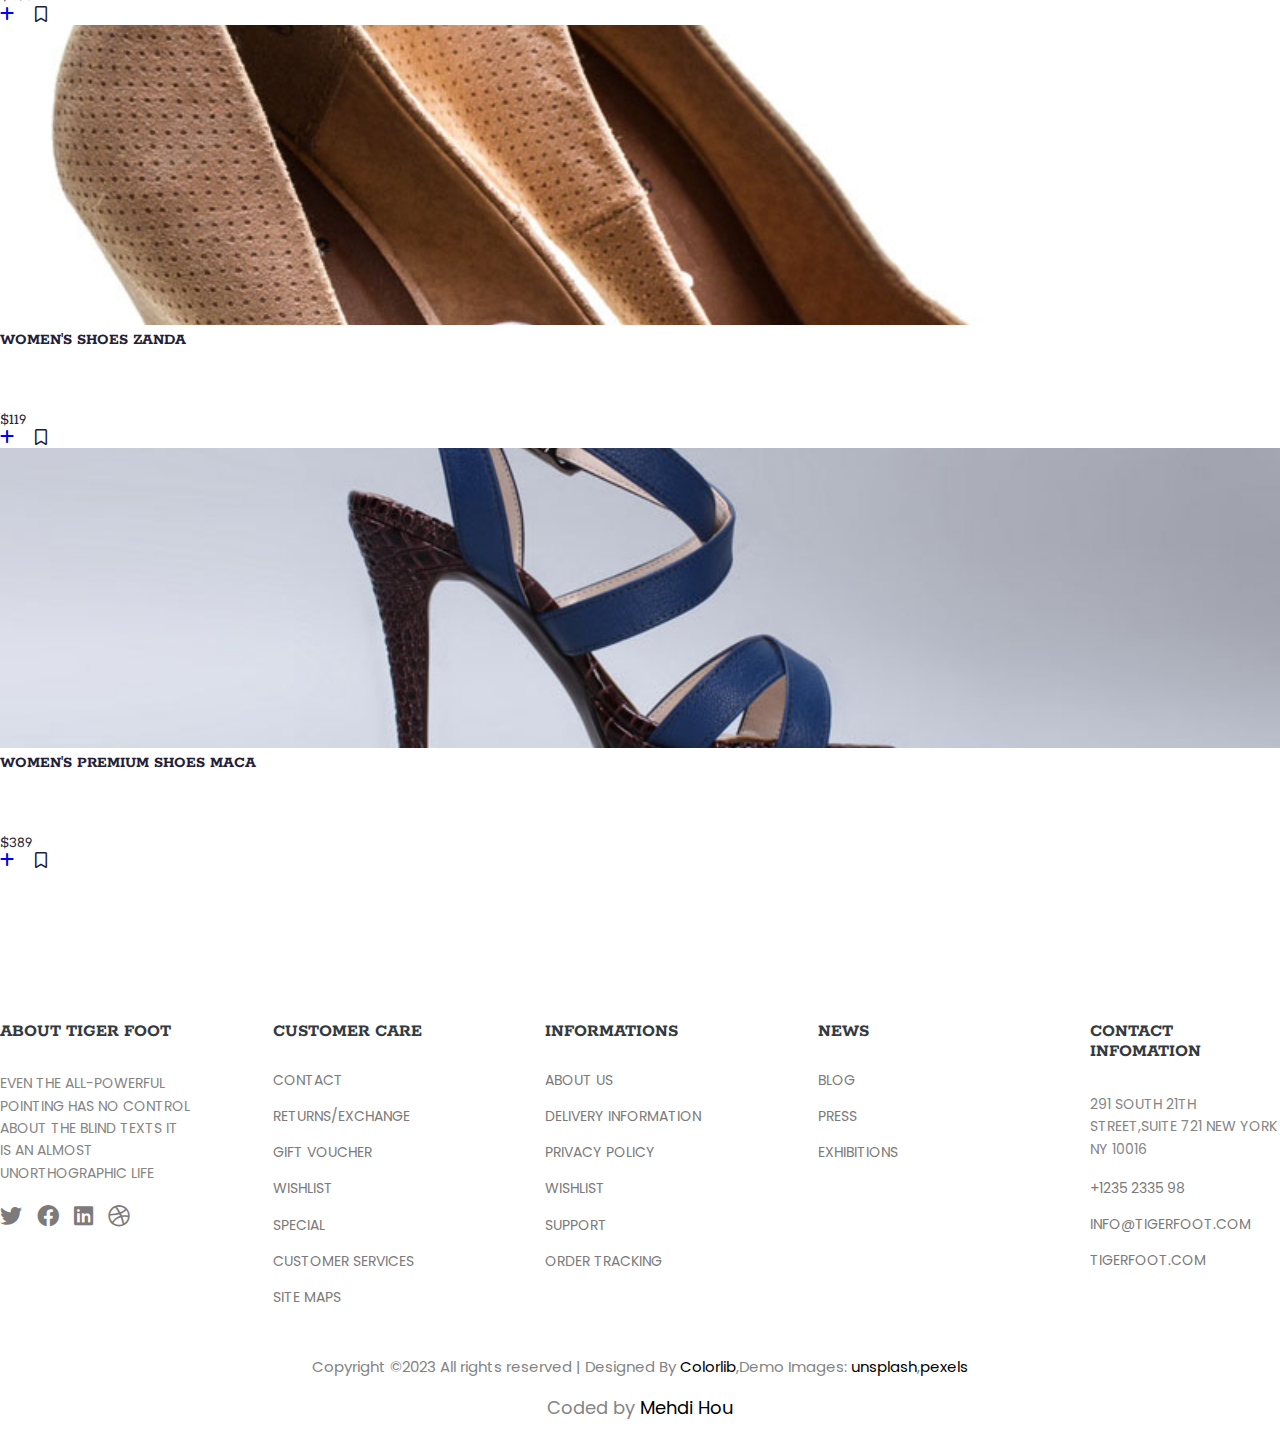
<file: products.html>
<!DOCTYPE html>
<html lang="en">
<head>
    <meta charset="UTF-8">
    <meta http-equiv="X-UA-Compatible" content="IE=edge">
    <meta name="viewport" content="width=device-width, initial-scale=1.0">
    <!-- normalize.css  -->
    <link rel="stylesheet" href="css/normalize.css">
    <!-- all.min.css  -->
    <link rel="stylesheet" href="css/all.min.css">
    <!-- css work  -->
    <link rel="stylesheet" href="css/master.css">
    <link rel="stylesheet" href="css/framework.css">

    <!-- bootstrap -->
    <link href="https://cdn.jsdelivr.net/npm/bootstrap@5.0.2/dist/css/bootstrap.min.css" rel="stylesheet" integrity="sha384-EVSTQN3/azprG1Anm3QDgpJLIm9Nao0Yz1ztcQTwFspd3yD65VohhpuuCOmLASjC" crossorigin="anonymous">

    <!-- fonts  -->
    <link rel="preconnect" href="https://fonts.googleapis.com">
    <link rel="preconnect" href="https://fonts.gstatic.com" crossorigin>
    <link href="https://fonts.googleapis.com/css2?family=Poppins:wght@400;500;600;700&display=swap" rel="stylesheet">


    <link href="https://fonts.googleapis.com/css?family=Montserrat:300,400,500,600,700" rel="stylesheet">
    <link href="https://fonts.googleapis.com/css?family=Rokkitt:100,300,400,700" rel="stylesheet">
    
    <title>Shoes</title>

</head>

<body>
    
    <!-- start header  -->

    <header>
        <div class="container d-flex-all  pt-20 pb-20">

            <a href="index.html" class="logo fw-b">Tiger Foot</a>

            <ul class="flex-ai">
                <i class="fa-solid fa-xmark fs-30 c-pointer p-absolute hi-media-lm" style="color: red; top: 20px; right: 20px;"></i>
                <li><a href="index.html">Home</a></li>
                <li class="special-li p-relative"><a href="#" class="active">Shopping</a>

                    <div class="shopping p-absolute">
                        <span class="c-main">Products</span>
                        <span>Shopping Card</span>
                        <span>wishlist</span>

                    </div>

                </li>
                <li><a href="about.html">About</a></li>
                <li><a href="contact.html">Contact</a></li>

            </ul>

            <a href="list.html" class="card-list p-relative">
                <i class="fa-solid fa-cart-shopping"></i>
                <span class="p-absolute">0</span>
            </a>

            <i class="fa-solid fa-bars bars hi-media-lm c-pointer fs-30"></i>

        </div>
    </header>
    <!-- end header  -->

    <!-- start last news -->

    <div class="last-news p-relative">
        <p class="active">25% off (almost) everything! use code summer sale</p>
        <p>our biggest sale yet 50% off all summer shoes</p>
    </div>
    <!-- end last news -->

    <!-- start path -->

    <div class="path">
        <div class="container">
            <a href="index.html">home</a>

            <span>/</span>
    
            <span>Products</span>
        </div>

    </div>
    <!-- end path -->

        <!-- start order path  -->

        <div class="order-path">

            <div class="container">
    
                <div class="content row justify-content-center">
                    <div class="col-lg-6">
                        <div class="first-content d-flex align-items-center">
                            <div class="info d-flex justify-content-center align-items-center rounded-circle fs-5 fw-bold active">01</div>
                            <span class="line"></span>
                            <div class="info d-flex justify-content-center align-items-center rounded-circle fs-5 fw-bold">02</div>
                            <span class="line"></span>
                            <div class="info d-flex justify-content-center align-items-center rounded-circle fs-5 fw-bold">03</div>
                        
                        </div>
                   
                        <div class="second-content mt-3 d-flex justify-content-between">

                            <span class="fs-13 text-center">CHOOSE PRODUCT</span>
                            <span class="fs-13 text-center">SHOPPING CART</span>
                            <span class="fs-13 text-center">CHECKOUT</span>
    
                        </div>
                    </div>
                  </div>
    
            </div>
           
    
        </div>
        <!-- end order path  -->

    <!-- start our products  -->

    <div class="our-products products-style pt-5">

        <div class="container pt-5">
            <div class="content-one">
                <div class="title display-4 text-center mb-3">Men's Collection</div>

                <div class="row g-3">
                    <div class="col-md-6 col-lg-4">
                        <div class="card">
                            <div class="card-body p-0">
                                <img src="images/item-3.jpg" alt="product" class="img-fluid">
                                <h4 class="card-title text-center p-3">MEN'S SHOES MACA</h4>
                                <span class="fst-italic fw-bold fs-5 text-center">$39</span>
                            </div>
                        </div>
                    </div>

                    <div class="col-md-6 col-lg-4">
                        <div class="card">
                            <div class="card-body p-0">
                                <img src="images/item-4.jpg" alt="product" class="img-fluid">
                                <h4 class="card-title text-center p-3">MEN'S SHOES ZODA</h4>
                                <span class="fst-italic fw-bold fs-5 text-center">$89.98</span>
                            </div>
                        </div>
                    </div>


                    <div class="col-md-6 col-lg-4">
                        <div class="card">
                            <div class="card-body p-0">
                                <img src="images/item-6.jpg" alt="product" class="img-fluid">
                                <h4 class="card-title text-center p-3">MEN'S SHOES CAMA</h4>
                                <span class="fst-italic fw-bold fs-5 text-center">$191</span>
                            </div>
                        </div>
                    </div>

                    <div class="col-md-6 col-lg-4">
                        <div class="card">
                            <div class="card-body p-0">
                                <img src="images/item-7.jpg" alt="product" class="img-fluid">
                                <h4 class="card-title text-center p-3">MEN'S PREMIUM SHOES MH</h4>
                                <span class="fst-italic fw-bold fs-5 text-center">$258</span>
                            </div>
                        </div>
                    </div>

                    <div class="col-md-6 col-lg-4">
                        <div class="card">
                            <div class="card-body p-0">
                                <img src="images/item-9.jpg" alt="product" class="img-fluid">
                                <h4 class="card-title text-center p-3">MEN'S BOOTS SHOES MACA</h4>
                                <span class="fst-italic fw-bold fs-5 text-center">$139</span>
                            </div>
                        </div>
                    </div>

                    <div class="col-md-6 col-lg-4">
                        <div class="card">
                            <div class="card-body p-0">
                                <img src="images/men.jpg" alt="product" class="img-fluid">
                                <h4 class="card-title text-center p-3">MEN'S PREMIUM SHOES MACA</h4>
                                <span class="fst-italic fw-bold fs-5 text-center">$389</span>
                            </div>
                        </div>
                    </div>

                </div>
            </div>

            <div class="content-two mt-100">
                <div class="title display-4 text-center mb-3">Women's Collection</div>

                <div class="row g-3">
                    <div class="col-md-6 col-lg-4">
                        <div class="card">
                            <div class="card-body p-0">
                                <img src="images/item-1.jpg" alt="product" class="img-fluid">
                                <h4 class="card-title text-center p-3">WOMEN'S BOOTS SHOES MACA</h4>
                                <span class="fst-italic fw-bold fs-5 text-center">$139</span>
                            </div>
                        </div>
                    </div>

                    <div class="col-md-6 col-lg-4">
                        <div class="card">
                            <div class="card-body p-0">
                                <img src="images/item-15.jpg" alt="product" class="img-fluid">
                                <h4 class="card-title text-center p-3">WOMEN'S SHOES ZODA</h4>
                                <span class="fst-italic fw-bold fs-5 text-center">$79.28</span>
                            </div>
                        </div>
                    </div>


                    <div class="col-md-6 col-lg-4">
                        <div class="card">
                            <div class="card-body p-0">
                                <img src="images/item-16.jpg" alt="product" class="img-fluid">
                                <h4 class="card-title text-center p-3">WOMEN'S SHOES CAMA</h4>
                                <span class="fst-italic fw-bold fs-5 text-center">$90</span>
                            </div>
                        </div>
                    </div>

                    <div class="col-md-6 col-lg-4">
                        <div class="card">
                            <div class="card-body p-0">
                                <img src="images/item-5.jpg" alt="product" class="img-fluid">
                                <h4 class="card-title text-center p-3">WOMEN'S PREMIUM SHOES MACA</h4>
                                <span class="fst-italic fw-bold fs-5 text-center">$258</span>
                            </div>
                        </div>
                    </div>

                    <div class="col-md-6 col-lg-4">
                        <div class="card">
                            <div class="card-body p-0">
                                <img src="images/item-2.jpg" alt="product" class="img-fluid">
                                <h4 class="card-title text-center p-3">WOMEN'S SHOES ZANDA</h4>
                                <span class="fst-italic fw-bold fs-5 text-center">$119</span>
                            </div>
                        </div>
                    </div>

                    <div class="col-md-6 col-lg-4">
                        <div class="card">
                            <div class="card-body p-0">
                                <img src="images/women.jpg" alt="product" class="img-fluid">
                                <h4 class="card-title text-center p-3">WOMEN'S PREMIUM SHOES MACA</h4>
                                <span class="fst-italic fw-bold fs-5 text-center">$389</span>
                            </div>
                        </div>
                    </div>

                </div>
            </div>
        </div>
    </div>

    <!-- end our products  -->


    <!-- start footer  -->

    <footer>
        <div class="container g-20">
            <div class="info">
                <h3>about Tiger Foot</h3>
                <p>Even the all-powerful Pointing has no control about the blind texts it is an almost unorthographic life</p>

                <div class="social-media flex-ai fs-22 g-15">
                    <a href="#"><i class="fa-brands fa-twitter"></i></a>
                    <a href="#"><i class="fa-brands fa-facebook"></i></a>
                    <a href="#"><i class="fa-brands fa-linkedin"></i></a>
                    <a href="#"><i class="fa-brands fa-dribbble"></i></a>

                </div>
            </div>

            <div class="info">
                <h3>Customer care</h3>

                <div class="links">
                    <a href="#">contact</a>
                    <a href="#">returns/exchange</a>
                    <a href="#">gift voucher</a>
                    <a href="#">wishlist</a>
                    <a href="#">special</a>
                    <a href="#">customer services</a>
                    <a href="#">site maps</a>

                </div>
            </div>

            <div class="info">
                <h3>informations</h3>

                <div class="links">
                    <a href="#">about us</a>
                    <a href="#">delivery information</a>
                    <a href="#">privacy policy</a>
                    <a href="#">wishlist</a>
                    <a href="#">support</a>
                    <a href="#">order tracking</a>

                </div>
            </div>

            <div class="info">
                <h3>news</h3>

                <div class="links">
                    <a href="#">blog</a>
                    <a href="#">press</a>
                    <a href="#">exhibitions</a>

                </div>
            </div>

            <div class="info">
                <h3>contact infomation</h3>

                <div class="links">

                    <p>291 SOUTH 21TH STREET,SUITE 721 NEW YORK NY 10016</p>

                    <a href="#">+1235 2335 98</a>
                    <a href="#">info@tigerfoot.com</a>
                    <a href="#">tigerfoot.com</a>


                </div>
            </div>
        </div>

        <div class="copyright">
            <p>Copyright ©2023 All rights reserved | Designed By <a href="https://colorlib.com">Colorlib</a>,Demo Images: <a href="https://unsplash.com">unsplash</a>,<a href="https://pexels.com">pexels</a></p>
            <p>Coded by <a href="https://x-mehdi.vercel.app">Mehdi Hou</a></p>
        </div>
    </footer>
    <!-- end footer  -->

    <div class="alert using-alert" role="alert"></div>
    <audio src="audio/success notification.mp3" preload="auto"></audio>

    <script src="js/copy.js"></script>
    <script src="js/products.js"></script>

     <!-- bootstrap  -->
     <script src="https://cdn.jsdelivr.net/npm/bootstrap@5.0.2/dist/js/bootstrap.bundle.min.js" integrity="sha384-MrcW6ZMFYlzcLA8Nl+NtUVF0sA7MsXsP1UyJoMp4YLEuNSfAP+JcXn/tWtIaxVXM" crossorigin="anonymous"></script>

</body>

</html>
</file>
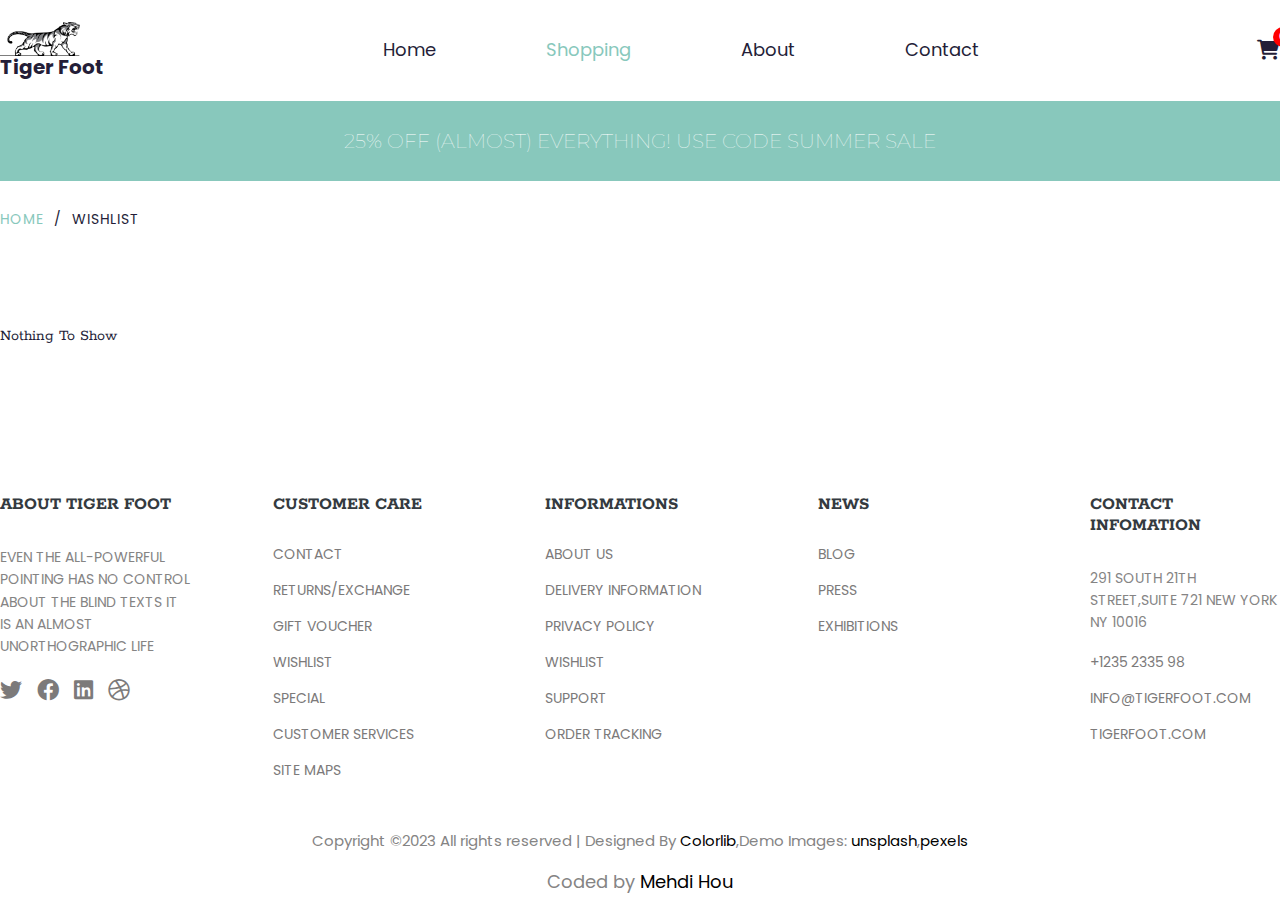
<file: wishlist.html>
<!DOCTYPE html>
<html lang="en">
<head>
    <meta charset="UTF-8">
    <meta http-equiv="X-UA-Compatible" content="IE=edge">
    <meta name="viewport" content="width=device-width, initial-scale=1.0">
    <!-- normalize.css  -->
    <link rel="stylesheet" href="css/normalize.css">
    <!-- all.min.css  -->
    <link rel="stylesheet" href="css/all.min.css">
    <!-- css work  -->
    <link rel="stylesheet" href="css/master.css">
    <link rel="stylesheet" href="css/framework.css">

    <!-- bootstrap -->
    <link href="https://cdn.jsdelivr.net/npm/bootstrap@5.0.2/dist/css/bootstrap.min.css" rel="stylesheet" integrity="sha384-EVSTQN3/azprG1Anm3QDgpJLIm9Nao0Yz1ztcQTwFspd3yD65VohhpuuCOmLASjC" crossorigin="anonymous">

    <!-- fonts  -->
    <link rel="preconnect" href="https://fonts.googleapis.com">
    <link rel="preconnect" href="https://fonts.gstatic.com" crossorigin>
    <link href="https://fonts.googleapis.com/css2?family=Poppins:wght@400;500;600;700&display=swap" rel="stylesheet">


    <link href="https://fonts.googleapis.com/css?family=Montserrat:300,400,500,600,700" rel="stylesheet">
    <link href="https://fonts.googleapis.com/css?family=Rokkitt:100,300,400,700" rel="stylesheet">
    
    <title>Shoes</title>

</head>

<body>
    
    <!-- start header  -->

    <header>
        <div class="container d-flex-all  pt-20 pb-20">

            <a href="index.html" class="logo fw-b">Tiger Foot</a>

            <ul class="flex-ai">
                <i class="fa-solid fa-xmark fs-30 c-pointer p-absolute hi-media-lm" style="color: red; top: 20px; right: 20px;"></i>
                <li><a href="index.html">Home</a></li>
                <li class="special-li p-relative"><a href="#" class="active">Shopping</a>

                    <div class="shopping p-absolute">
                        <span>Products</span>
                        <span>Shopping Card</span>
                        <span class="c-main">wishlist</span>

                    </div>

                </li>
                <li><a href="about.html">About</a></li>
                <li><a href="contact.html">Contact</a></li>

            </ul>

            <a href="list.html" class="card-list p-relative">
                <i class="fa-solid fa-cart-shopping"></i>
                <span class="p-absolute">0</span>
            </a>

            <i class="fa-solid fa-bars bars hi-media-lm c-pointer fs-30"></i>

        </div>
    </header>
    <!-- end header  -->

    <!-- start last news -->

    <div class="last-news p-relative">
        <p class="active">25% off (almost) everything! use code summer sale</p>
        <p>our biggest sale yet 50% off all summer shoes</p>
    </div>
    <!-- end last news -->

    <!-- start path -->

    <div class="path">
        <div class="container">
            <a href="index.html">home</a>

            <span>/</span>
    
            <span>wishlist</span>
        </div>

    </div>
    <!-- end path -->

    <!-- start saved products  -->
    <div class="saved-products products-style">
        <div class="container">
            <div class="row g-3"></div>
        </div>
    </div>
    <!-- end saved products  -->


    <!-- start footer  -->

    <footer>
        <div class="container g-20">
            <div class="info">
                <h3>about Tiger Foot</h3>
                <p>Even the all-powerful Pointing has no control about the blind texts it is an almost unorthographic life</p>

                <div class="social-media flex-ai fs-22 g-15">
                    <a href="#"><i class="fa-brands fa-twitter"></i></a>
                    <a href="#"><i class="fa-brands fa-facebook"></i></a>
                    <a href="#"><i class="fa-brands fa-linkedin"></i></a>
                    <a href="#"><i class="fa-brands fa-dribbble"></i></a>

                </div>
            </div>

            <div class="info">
                <h3>Customer care</h3>

                <div class="links">
                    <a href="#">contact</a>
                    <a href="#">returns/exchange</a>
                    <a href="#">gift voucher</a>
                    <a href="#">wishlist</a>
                    <a href="#">special</a>
                    <a href="#">customer services</a>
                    <a href="#">site maps</a>

                </div>
            </div>

            <div class="info">
                <h3>informations</h3>

                <div class="links">
                    <a href="#">about us</a>
                    <a href="#">delivery information</a>
                    <a href="#">privacy policy</a>
                    <a href="#">wishlist</a>
                    <a href="#">support</a>
                    <a href="#">order tracking</a>

                </div>
            </div>

            <div class="info">
                <h3>news</h3>

                <div class="links">
                    <a href="#">blog</a>
                    <a href="#">press</a>
                    <a href="#">exhibitions</a>

                </div>
            </div>

            <div class="info">
                <h3>contact infomation</h3>

                <div class="links">

                    <p>291 SOUTH 21TH STREET,SUITE 721 NEW YORK NY 10016</p>

                    <a href="#">+1235 2335 98</a>
                    <a href="#">info@tigerfoot.com</a>
                    <a href="#">tigerfoot.com</a>


                </div>
            </div>
        </div>

        <div class="copyright">
            <p>Copyright ©2023 All rights reserved | Designed By <a href="https://colorlib.com">Colorlib</a>,Demo Images: <a href="https://unsplash.com">unsplash</a>,<a href="https://pexels.com">pexels</a></p>
            <p>Coded by <a href="https://x-mehdi.vercel.app">Mehdi Hou</a></p>
        </div>
    </footer>
    <!-- end footer  -->



    <script src="js/wishlist.js"></script>
    <script src="js/copy.js"></script>

     <!-- bootstrap  -->
     <script src="https://cdn.jsdelivr.net/npm/bootstrap@5.0.2/dist/js/bootstrap.bundle.min.js" integrity="sha384-MrcW6ZMFYlzcLA8Nl+NtUVF0sA7MsXsP1UyJoMp4YLEuNSfAP+JcXn/tWtIaxVXM" crossorigin="anonymous"></script>

</body>

</html>
</file>
<file: css/master.css>
:root{
  --main-color: #88c8bc;
  --secondary-color: #616161;
  --paragraph-color: #858484;
  --link-color: #7c7a7a;
  --color-text: hsl(252 , 30% , 17%);
  --font-size: 16px;
  --bg-color: white;
  --change-color: white;
  --body-color: #eee;
  --bg-quite: #eee;
  --main-transition: 0.3s;

}
/* end variables */
/* start componant  */

.show{
  display: block !important;
}

.path .container{
  text-transform: uppercase;
  display: flex;
  gap: 10px;
  font-size: 14px;
  letter-spacing: 1px;
  padding-block: 30px 100px;
}
.path a{
  color: var(--main-color);
}


.order-path{
  font-family: "Rokkitt", Georgia, serif;

}

.order-path .content .info{
  width: 90px;
  height: 90px;
  border: 3px solid #e9e7e7;
  color: var(--main-color);
  position: relative;
}
.order-path .content .info.active{
  border-color: #009688;
}
  
.order-path .content .line{
  flex: 1;
  height: 2px;
  background-color: #e9e7e7;
}
.order-path .second-content span{
  max-width: 75px;
}

.stop{
  pointer-events: none !important;
}

.body-overlay{
  position: fixed;
  top: 0;
  left: 0;
  width: 100%;
  height: 100%;
  background-color: rgb(255 255 255 / 70%);
  display: none;
}
/* end componant */

/* start global rules  */
* {
    -webkit-box-sizing: border-box;
    -moz-box-sizing: border-box;
    box-sizing: border-box;
    padding: 0;
    margin: 0;
  }
  ::selection{
    background-color: var(--secondary-color);
    color: white;
  }
  html {
    scroll-behavior: smooth;
  }
  body {
    font-family: 'Poppins', sans-serif;
    color: var(--color-text);
  }
  ul{
    list-style: none;
    padding: 0;
    margin: 0;
  }
  
  a{
    text-decoration: none !important;
    display: block;
  }
  span{
    display: block;
  }


  /* end global rules  */

  /* start header  */

  header .container .logo{
    font-size: 20px;
  }
  header .container .logo img{
    width: 80px;
    display: block;
  }
  header .container a{
    color: var(--color-text);
  }
  header .container ul{
    gap: 70px;
  }
  @media(max-width: 991px){
    header .container ul{
      background-color: black;
      position: fixed;
      width: 100%;
      height: 100%;
      flex-direction: column;
      justify-content: center;
      left: -100%;
      top: 0;
      gap: 20px;
      transition: 0.6s;
      z-index: 10000;
      padding: 0;
    }
    header .container ul.show-ul{
      left: 0;
    }
  }
  header .container ul li a{
    transition: var(--main-transition);
    font-size: 18px;
    padding: 20px;
  }
  @media(max-width: 991px){
    header .container ul li a{
      color: white;
      width: 150px;
      text-align: center;
    }
  }
  header .container ul li a:hover , header .container ul li a.active{
    color: var(--main-color);
  }
  header .container li .shopping{
    background-color: var(--color-text);
    color: white;
    top: calc(100% + 20px);
    border-radius: 6px;
    width: 150px;
    left: calc((-150px + 126px) / 2);
    opacity: 0;
    z-index: -1;
    transition: var(--main-transition);
  }
  @media(max-width: 991px){
    header .container li .shopping{
      z-index: 1;
      opacity: 1;
      position: relative;
      top: 0;
      left: 0;
      display: none;

    }
  }
  header .container li .shopping::before{
    content: "";
    position: absolute;
    border: 10px solid;
    border-color: transparent transparent var(--color-text) transparent;
    top: -20px;
    left: 50%;
    transform: translateX(-50%);
  }
  @media(min-width: 992px){
    header .container .special-li:hover .shopping{
      top: 100%;
      opacity: 1;
      z-index: 10;
    }
  }
 
  header .container li .shopping span{
    padding: 20px;
    font-size: 14px;
    cursor: pointer;
    text-align: center;
    line-height: 1.4;
    user-select: none;
    text-transform: capitalize;
  }
  header .container li .shopping span:not(:last-child){
    border-bottom: 1px solid #eee;
  }

  header .container .card-list.change-card{
    position: fixed;
    top: 20px;
    left: 20px;
    color: white;
    z-index: 10000;
  }
  header .container .card-list i{
    font-size: 20px;
  }
  header .container .card-list span{
    width: 20px;
    height: 20px;
    background-color: red;
    color: white;
    border-radius: 50%;
    display: grid;
    place-items: center;
    font-size: 11px;
    font-weight: bold;
    top: -13px;
    right: -13px;
  }

  /* end header  */

  /* start last news */

  .last-news{
    font-family: "Montserrat", Arial, sans-serif;
    width: 100%;
    min-height: 80px;
    background-color: var(--main-color);
    color: white;
  }
  .last-news p{
    text-align: center;
    text-transform: uppercase;
    font-size: 20px;
    font-weight: 100;
    line-height: 1.4;
    position: absolute;
    width: 100%;
    left: 50%;
    top: 50%;
    transform: translate(-50%,-50%);
    transition: 0.5s;
    opacity: 0;
  }
  .last-news p.active{
    opacity: 1;
  }

  /* end last news */

  /* start cover  */

  .cover{
    font-family: "Rokkitt", Georgia, serif;
    text-transform: uppercase;
    background-color: black;
    color: white;
  }
  .cover::before{
    content: "";
    position: absolute;
    width: 100%;
    height: 100%;
    background-color: rgb(0 0 0 / 50%);
    left: 0;
    top: 0;
    z-index: 2;
  }
  .cover img{
    position: absolute;
    width: 100%;
    height: 100%;
    object-fit: cover;
    opacity: 0;
    transition: 0.5s;
  }
  .cover img.active{
    opacity: 1;
  }
  .cover .container{
    min-height: 80vh;
    z-index: 3;
  }
  .cover .container .info{
    position: absolute;
    left: 50%;
    top: 50%;
    transform: translateX(-50%);
    width: 100%;
    opacity: 0;
    z-index: -1;
    transition: 0.5s;
  }
  .cover .container .info.active{
    opacity: 1;
    left: 50%;
    top: 50%;
    transform: translate(-50%,-50%);
    z-index: 2;
  }
  .cover .container .info h1{
    font-size: 4rem;
  }
  .cover .container .info h4{
    font-size: 2rem;
  }
  .cover .container .info span:first-of-type{
    font-size: 4rem;
    font-weight: 100;
  }
  @media(max-width: 767px){
    .cover .container .info span:first-of-type{
      font-size: 2rem;
    }
  }
  .cover .container .info span:last-of-type{
    font-size: 20px;
    font-weight: 100;
  }
  .cover .container .dots{
    bottom: 20px;
    left: 50%;
    transform: translateX(-50%);

  }
  .cover .container .dots span{
    width: 15px;
    height: 15px;
    background-color: white;
    border-radius: 50%;
    cursor: pointer;
  }

  .cover .container .dots span.active{
    background-color: var(--main-color);
  }

  /* end cover  */

  /* start popular products */

  .popular-products{
    padding-block: 100px;
  }
  .popular-products .container h1{
    line-height: 1.6;
    margin: 0 0 40px;
  }
  @media(min-width: 992px){
    .popular-products .container h1{
      font-size: 3rem;
    }
  }
  .popular-products .container .content .image span{
    background-color: #e91e63;
    color: white;
    top: 38px;
    right: 0;
    transform: rotate(90deg);
    padding: 10px;
    font-weight: bold;
  }

  .popular-products .container .content .image span::before , .popular-products .container .content .image span::after{
    content: "";
    position: absolute;
    width: calc(100% - 20px);
    height: 100%;
    background-color: inherit;
    left: 26px;
    top: 0;
    z-index: -1;
  }
  .popular-products .container .content .image span::before{

    transform: skewX(50deg);
  }
  .popular-products .container .content .image span::after{

    transform: skewX(-50deg);
  }
  /* end popular products */

  /* start best sellers */

  .best-sellers{
    padding-bottom: 100px;
    font-family: "Rokkitt", Georgia, serif;

  }
  .best-sellers .container h1{
    text-align: center;
    text-transform: uppercase;
    font-size: 3rem;
  }
  .best-sellers .container .products{
    display: grid;
    grid-template-columns: repeat(auto-fill,minmax(300px,1fr));
    gap: 30px;
  }
  .best-sellers .container .products .box{
    border: 2px solid var(--main-color);
    border-radius: 10px;
    overflow: hidden;
    transition: 0.5s;
  }
  .best-sellers .container .products .box:hover{
    transform: scale(1.02);
    border-color: transparent;
    box-shadow: 0 0 12px 2px #ccc;
  }
  .best-sellers .container .products .box img{
    width: 100%;
    height: 300px;
    object-fit: cover;
  }
  .best-sellers .container .products .box p{
    padding: 20px 0 0;
    text-align: center;
    text-transform: uppercase;
    font-size: 20px;
  }
  .best-sellers .container .products .box span{
  
    padding: 20px;
    text-align: center;
    font-weight: bold;
    font-style: italic;
    font-size: 18px;
  }
  .best-sellers .container a{
    font-size: 20px;
    margin-top: 50px;
    width: 200px;
    text-align: center;
  }

  
  /* end best sellers */

  /* start partenrs */

  .partners .container h2{
    font-family: "Rokkitt", Georgia, serif;
    color: rgba(0, 0, 0, 0.3);
    letter-spacing: 1px;
    margin-bottom: 50px;
  }


  /* end partenrs */

  /* start footer  */

  footer{
    padding: 150px 0 20px;
  }
  footer .container{
    display: flex;
    justify-content: space-between;
    text-transform: uppercase;
  }
  footer .container .info{
    flex-basis: 190px;
    font-size: 14px;
  }
  @media(max-width: 991px){
    footer .container{
      flex-wrap: wrap;
    }
  }

  @media(max-width: 767px){
    footer .container .info{
      flex-basis: 100%;
    }
  }
  @media(min-width: 768px) and (max-width: 991px){
    footer .container .info{
      flex-basis: 160px;
    }
  }

  footer .container .info h3{
    font-family: "Rokkitt", Georgia, serif;
    color: #343a40;
    font-size: 18px;
    margin-bottom: 30px;
  }
  footer .container .info a{
    color: var(--link-color);
  }
  footer .container .info p{
    color: var(--paragraph-color);
    line-height: 1.6;
    margin-bottom: 20px;
  }
  footer .container .info .links a:not(:last-child){
    margin-bottom: 20px;
  }

  footer .copyright{
    text-align: center;
    margin: 50px 5px 0;

  }
  footer .copyright p{
    color: var(--paragraph-color);
    line-height: 1.6;

  }
  footer .copyright p:first-child{
    margin-bottom: 15px;
    font-size: 15px;

  }
  footer .copyright p:last-child{
    font-size: 18px;
  }

  footer .copyright a{
    display: inline-block;
    color: black;
  }

  /* end footer  */

  /* start about page  */

  .about .image img{
    height: 400px;
    object-fit: cover;
  }
  .about .text p{
    color: var(--paragraph-color);
    line-height: 1.7;
    font-size: 15px;
  }
  .about .text p:first-child{
    color: black;
    margin-bottom: 25px;
    font-size: 35px;
    line-height: 1.4;
  }
  .about .text p:nth-child(2){
    margin-bottom: 15px;
  }

  /* end about page  */

  /* start contact page  */

  .contact .container .head .info{
    display: flex;
    align-items: center;
    gap: 20px;
  }
  .contact .container .head .info p{
    line-height: 1.6;
    color: var(--paragraph-color);
  }
  .contact .container .head .info a{
    color: var(--link-color);
  }

  .contact .container .content{
    display: grid;
    grid-template-columns: 1fr 1fr;
    gap: 30px;
    margin-top: 40px;
  }
  @media(max-width: 991px){
    .contact .container .content{
      grid-template-columns: 1fr;
    }
  }
  .contact .container .content .first-content{
    background-color: whitesmoke;
    padding: 30px;
  }
  .contact .container .content .first-content p{
    font-size: 30px;
  }
  .contact .container .content .first-content form{
    margin-top: 20px;
  }
  .contact .container .content .first-content form .input label{
    display: block;
    margin-bottom: 10px;
    color: var(--link-color);
    font-size: 14px;
  }
  .contact .container .content .first-content form .input input:not([type="submit"]),
  .contact .container .content .first-content form .input textarea{
    display: block;
    width: 100%;
    border: none;
    outline: none;
    padding: 10px 15px; 
  }

  .contact .container .content .first-content form .split .input{
    flex-basis: 46%;
  }
  @media(max-width: 767px){
    .contact .container .content .first-content form .split{
      display: block;
    }
    .contact .container .content .first-content form .split .input:first-child{
      margin-bottom: 20px;
    }
  }
  .contact .container .content .first-content form .input input::placeholder,
  .contact .container .content .first-content form .input textarea::placeholder
  {
    font-size: 13px;
    color: var(--paragraph-color);
  }

  .contact .container .content .first-content form input[type="submit"]{
    border: none;
    outline: none;
    font-size: 17px;
  }

  .contact .container .content .location iframe{
    width: 100%;
  }
  @media(min-width: 992px){
    .contact .container .content .location iframe{
      height: 100%;
    }
  }
  /* end contact page  */

  /* start products page  */
  .products-style{
    font-family: "Rokkitt", Georgia, serif;

  }
  .products-style img{
    height: 300px;
    width: 100%;
    object-fit: cover;
  }
  .products-style .card{
    overflow: hidden;
  }

  .products-style .card .card-title{
    height: 80px;
  }

 

  /* end products page  */

  /* start order page  */

  .product-order img{
    height: 400px;
    width: 100%;
    object-fit: cover;
  }
  .product-order .sizes span.active{
    background-color: black;
  }

  .product-order .quantity input{
    width: 200px;
  }

  .using-alert{
    position: fixed !important;
    top: -100%;
    left: 50%;
    transform: translateX(-50%);
    transition: 0.5s;
    text-align: center;
    width: 50%;
  }
  .using-alert.show{
    top: 0;
  }

  /* end order page  */

  /* start products list page  */

.products-list .container{
overflow-x: auto;
}
.products-list .container table{
width: 100%;
}
.products-list .container table thead{
  background-color: #f0f0f0;
}
.products-list .container table thead td{
padding: 20px;
}
.products-list .container table thead td:not(:first-child){
  text-align: center;
}
.products-list .container table thead td:first-child{
  border-radius: 50px 0 0 50px;
}
.products-list .container table thead td:last-child{
  border-radius: 0 50px 50px 0;
}
.products-list .container table img{
  width: 90px;
  height: 90px;
  object-fit: cover;
}

.products-list .container table tbody tr:not(:last-child){
  border-bottom: 1px solid #ccc;

}
.products-list .container table tbody tr td{
padding-block: 20px;
}
.products-list .container table tbody tr td:not(:first-child){
  text-align: center;
}
.products-list .container table tbody tr td:first-child{
  display: flex;
  align-items: center;
  gap: 20px;
}
.products-list .container table tbody tr td.size span{
  cursor: default;
}

.products-list .container table tbody tr td .quantity{
  width: 60px;
  height: 40px;
  margin: auto;
  border-radius: 5px;
  border: 1px solid #e9e7e7;
  display: grid;
  place-items: center;
}
.products-list .container table tbody tr td.total{
  color: #aba7a7;
}
.products-list .container table tbody tr td.remove span{
  background-color: #e9e7e7;
  color: grey;
  width: 30px;
  height: 30px;
  display: grid;
  place-items: center;
  margin: auto;
  cursor: pointer;
}

  /* end products list page  */

  /* start checkout page  */
  .checkout-content label{
    font-size: 14px;
    margin-bottom: 10px;
  }
  .checkout-content h5{
    font-family: "Rokkitt", Georgia, serif;
    font-weight: bold;

  }
  @media(max-width: 991px){
    .checkout-content .container > .row{
      flex-direction: column-reverse;
    }
  }
  .loading-coupon{
    display: none;
    position: fixed;
    top: 50%;
    left: 50%;
    transform: translate(-50%,-50%);
  }
  /* end checkout page  */


  /* start order complete page  */

  .order-complete .icon{
    width: 200px;
    height: 200px;
  }
  .order-complete .icon i{
    font-size: 100px;
  }

  /* end order complete page  */
</file>
<file: css/framework.css>
/* start display  */
.d-inline-block{
    display: inline-block;
}
.d-flex{
    display: flex;
}
.d-flex-all{
    display: flex;
    justify-content: space-between;
    align-items: center;
}
.flex-g{
    flex: 1;
}
.flex-j{
    display: flex;
    justify-content: space-between;
}
.flex-j-c{
    display: flex;
    justify-content: center;
}

.flex-w{
    flex-wrap: wrap;
}
@media(max-width: 767px){
    .flex-c-m{
        flex-direction: column;
    }
    .g-5-m{
        gap: 5px;
    }
    .g-10-m{
        gap: 10px;
    }
    .g-15-m{
        gap: 15px;
    }
    .g-20-m{
        gap: 20px;
    }
    .g-30-m{
        gap: 30px;
    }
    .g-40-m{
        gap: 40px;
    }
}
@media(min-width: 768px){
.d-flex-all-m{
    display: flex;
    justify-content: space-between;
    align-items: center;
}
.flex-ai-m{
    display: flex;
    align-items: center;
}
.flex-j-m{
    display: flex;
    justify-content: space-between;
}
}

@media(max-width: 991px){
    .flex-c-mb{
        flex-direction: column;
    }
}
@media(min-width: 992px){
    .d-flex-all-md{
        display: flex;
        justify-content: space-between;
        align-items: center;
    }
    .flex-ai-md{
        display: flex;
        align-items: center;
    }
    .flex-j-md{
        display: flex;
        justify-content: space-between;
    }
    }
.flex-ai{
    display: flex;
    align-items: center;
}
.flex-25{
    flex-basis: 25%;
}
.flex-40{
    flex-basis: 40%;
}
.flex-45{
    flex-basis: 45%;
}
.flex-50{
    flex-basis: 50%;
}
.flex-75{
    flex-basis: 75%;
}
.flex-100{
    flex-basis: 100%;
}
.f-wrap{
    flex-wrap: wrap;
}

/* end flex  */
.d-grid{
    display: grid;
}
.g-5{
    gap: 5px;
}
.g-10{
    gap: 10px;
}
.g-15{
    gap: 15px;
}
.g-20{
    gap: 20px;
}
.g-25{
    gap: 25px;
}
.g-30{
    gap: 30px;
}
.g-35{
    gap: 35px;
}
.g-40{
    gap: 40px;
}
/* end grid  */
.d-block{
    display: block;
}
.d-center{
    display: grid;
    place-items: center;
}
.f-center{
    display: flex;
    justify-content: center;
    align-items: center;
}
.t-center{
    left: 50%;
    top: 50%;
    transform: translate(-50%,-50%);
}

/* end display  */
/* start background */
.bg-black{
    background-color: #080808;
}
.bg-grey-white{
    background-color: #f6f6f6;
}
.bg-grey{
    background-color: var(--grey-color);
}
.bg-eee{
    background-color: #eee;
}
.bg-white{
    background-color: white;
}
.bg-blue{
    background-color: var(--blue-color);
}
.bg-blue-alt{
    background-color: var(--blue-alt-color);
}
.bg-red{
    background-color: var(--red-color);
}
.bg-red-alt{
    background-color: #ed242e;
}
.bg-green{
    background-color: var(--green-color);
}
.bg-orange{
    background-color: var(--orange-color);
}

.bg-blue-tr{
    background-color: rgb(0 117 255 / 20%);
}
.bg-blue-alt-tr{
    background-color: rgb(13 105 213 / 20%);
}
.bg-red-tr{
    background-color: rgb(244 67 54 / 20%);
}
.bg-orange-tr{
    background-color: rgb(245 158 11 / 30%);
}
.bg-green-tr{
    background-color: rgb(34 197 94 / 20%);
}
.bg-purpile{
    background-color: var(--purpile-color);
}
/* end background */

/* start padding + margin */
/* padding */
.p-0{
    padding: 0;
}
.p-5{
    padding: 5px;
}
.p-10{
    padding: 10px;
}
.p-15{
    padding: 15px;
}
.p-20{
    padding: 20px;
}
.p-30{
    padding: 30px;
}
.p-40{
    padding: 40px;
}
.p-50{
    padding: 50px;
}
.p-60{
    padding: 60px;
}

.pt-5{
    padding-top: 5px;
}
.pb-5{
    padding-bottom: 5px;
}
.pt-10{
    padding-top: 10px;
}
.pb-10{
    padding-bottom: 10px;
}
.pt-15{
    padding-top: 15px;
}

.pb-15{
    padding-bottom: 15px;
}
.pt-20{
    padding-top: 20px;
}
.pb-20{
    padding-bottom: 20px;
}
.pt-25{
    padding-top: 25px;
}
.pb-25{
    padding-bottom: 25px;
}
.pt-30{
    padding-top: 30px;
}
.pb-30{
    padding-bottom: 30px;
}
.pt-100{
    padding-top: 100px;
}
.pb-100{
    padding-bottom: 100px;
}
.pt-120{
    padding-top: 120px;
}
.pb-120{
    padding-bottom: 120px;
}
.pt-140{
    padding-top: 140px;
}
.pb-140{
    padding-bottom: 140px;
}
/* margin */
.m-0{
    margin: 0;
}
.m-10{
    margin: 10px;
}
.m-20{
    margin: 20px;
}
.mt-0{
margin-top: 0;
}
.mb-0{
    margin-bottom: 0;
}
.mt-5{
    margin-top: 5px;
}
.mb-5{
    margin-bottom: 5px;
}
.mt-10{
    margin-top: 10px;
}
 .mb-10{
    margin-bottom: 10px;
}
.mt-15{
    margin-top: 15px;
}
 .mb-15{
    margin-bottom: 15px;
}
.mt-20{
     margin-top: 20px;
}
.mb-20{
  margin-bottom: 20px;
}
.mt-25{
    margin-top: 25px;
}
.mb-25{
    margin-bottom: 25px;
}
.mt-30{
    margin-top: 30px;
}
.mb-30{
    margin-bottom: 30px;
}
.mt-35{
    margin-top: 35px;
}
.mb-35{
    margin-bottom: 35px;
}
.mt-40{
    margin-top: 40px;
}
.mb-40{
    margin-bottom: 40px;
}
.mt-45{
    margin-top: 45px;
}
.mb-45{
    margin-bottom: 45px;
}
.mt-50{
    margin-top: 50px;
}
.mb-50{
    margin-bottom: 50px;
}
.mt-60{
    margin-top: 60px;
}
.mb-60{
    margin-bottom: 60px;
}
.mt-70{
    margin-top: 70px;
}
.mb-70{
    margin-bottom: 70px;
}

.mb-100{
    margin-bottom: 100px;
}
.mt-100{
    margin-top: 100px;
}

.m-10-0{
    margin: 10px 0;
}
.m-20-0{
    margin: 20px 0;
}

.m-l-auto{
    margin-left: auto;
}
.m-r-auto{
    margin-right: auto;
}
/* end padding + margin */
/* start oveflow */
.ov-h{
    overflow: hidden;
}
/* end oveflow */

/* start fonts  */
.txt-c{
    text-align: center;
}
.fs-12{
    font-size: 12px;
}
.fs-13{
    font-size: 13px;
}
.fs-14{
    font-size: 14px;
}
.fs-15{
    font-size: 15px;
}
.fs-16{
    font-size: 16px;
}
.fs-17{
    font-size: 17px;
}
.fs-18{
    font-size: 18px;
}
.fs-19{
    font-size: 19px;
}
.fs-20{
    font-size: 20px;
}

.fs-22{
    font-size: 22px;
}

.fs-25{
    font-size: 25px;
}

.fs-30{
    font-size: 30px;
}
.fw-b{
    font-weight: bold;
}
.fw-500{
    font-weight: 500;
}
@media(max-width: 767px){
    .txt-c-m{
        text-align: center;
    }
    .fs-13-m{
        font-size: 13px;
        
    }
    .fs-14-m{
        font-size: 14px;

    }
    .fs-15-m{
        font-size: 15px;
        
    }
}

@media(max-width: 991px){
    .txt-c-md{
        text-align: center;
    }
}

/* end fonts  */

/* start position */
.p-relative{
    position: relative;
}
.p-absolute{
    position: absolute;
}

/* end position */

/* start colors */

.c-main{
    color: var(--main-color);
}
.c-black{
    color: black;
}
.c-grey{
    color: var(--grey-color);
}
.c-777{
    color: #777;
}
.c-666{
    color: #666;
}
.c-ccc{
    color: #ccc;
}
.c-white{
    color: white;
}
.c-blue{
    color: var(--blue-color);
}
.c-blue-alt{
    color: var(--blue-alt-color);
}
.c-red{
    color: var(--red-color);
}
.c-green{
    color: var(--green-color);
}
.c-orange{
    color: var(--orange-color);
}
.c-purpile{
    color: var(--purpile-color);
}
.c-footer{
    color: #9d9d9c;
}

/* end colors */
/* start hidden media */
.d-none{
    display: none;
}

@media(max-width: 767px){
    .hi-media-s{
        display: none;
    }
}

@media(max-width: 991px){
    .hi-media-m{
        display: none;
    }
}
@media(min-width: 768px){
    .hi-media-l{
        display: none;
    }
}
@media(min-width: 992px){
    .hi-media-lm{
        display: none;
    }
}
/* end hidden media */


/* start border radius */
.br-cercle{
    border-radius: 50%;
}
.br-6{
    border-radius: 6px;
}
.br-10{
    border-radius: 10px;
}
.br-20{
    border-radius: 20px;
}
.br-50{
    border-radius: 50px;
}

/* start width and height  */
.w-full{
    width: 100%;
    max-width: 100%;
}
.w-fit{
    width: fit-content;
}
.h-full{
    height: 100%;
}

/* end width and height */
/* start border */
.border-b{
border-bottom: 1px solid #eee;
}
.border-t{
    border-top: 1px solid #eee;
    }
    .border-b-ccc{
        border-bottom: 1px solid #ccc;
        }
        .border-t-ccc{
            border-top: 1px solid #ccc;
            }
            .border-t-e5{
              border-top: 1px solid #e5dfdf;

            }
            .border-b-e5{
                border-bottom: 1px solid #e5dfdf;
  
              } 
              .border-t-e5{
                border-top: 1px solid #e5dfdf;
  
              }
              .border-b-e5{
                  border-bottom: 1px solid #e5dfdf;
    
                } 

/* end border */

/* start img border  */

.img-border{
    width: 40px;
    border-radius: 50%;
}
/* end img border  */


/* start cursor */
.c-pointer{
    cursor: pointer;
}
/* end cursor */
/* start btn */
.btn-c{
    transition: var(--main-transition);
    background-color: var(--red-color);
}
.btn-c:hover{
    background-color: var(--red-alt-color) !important;
    color: white !important;
}
/* end btn */
</file>
